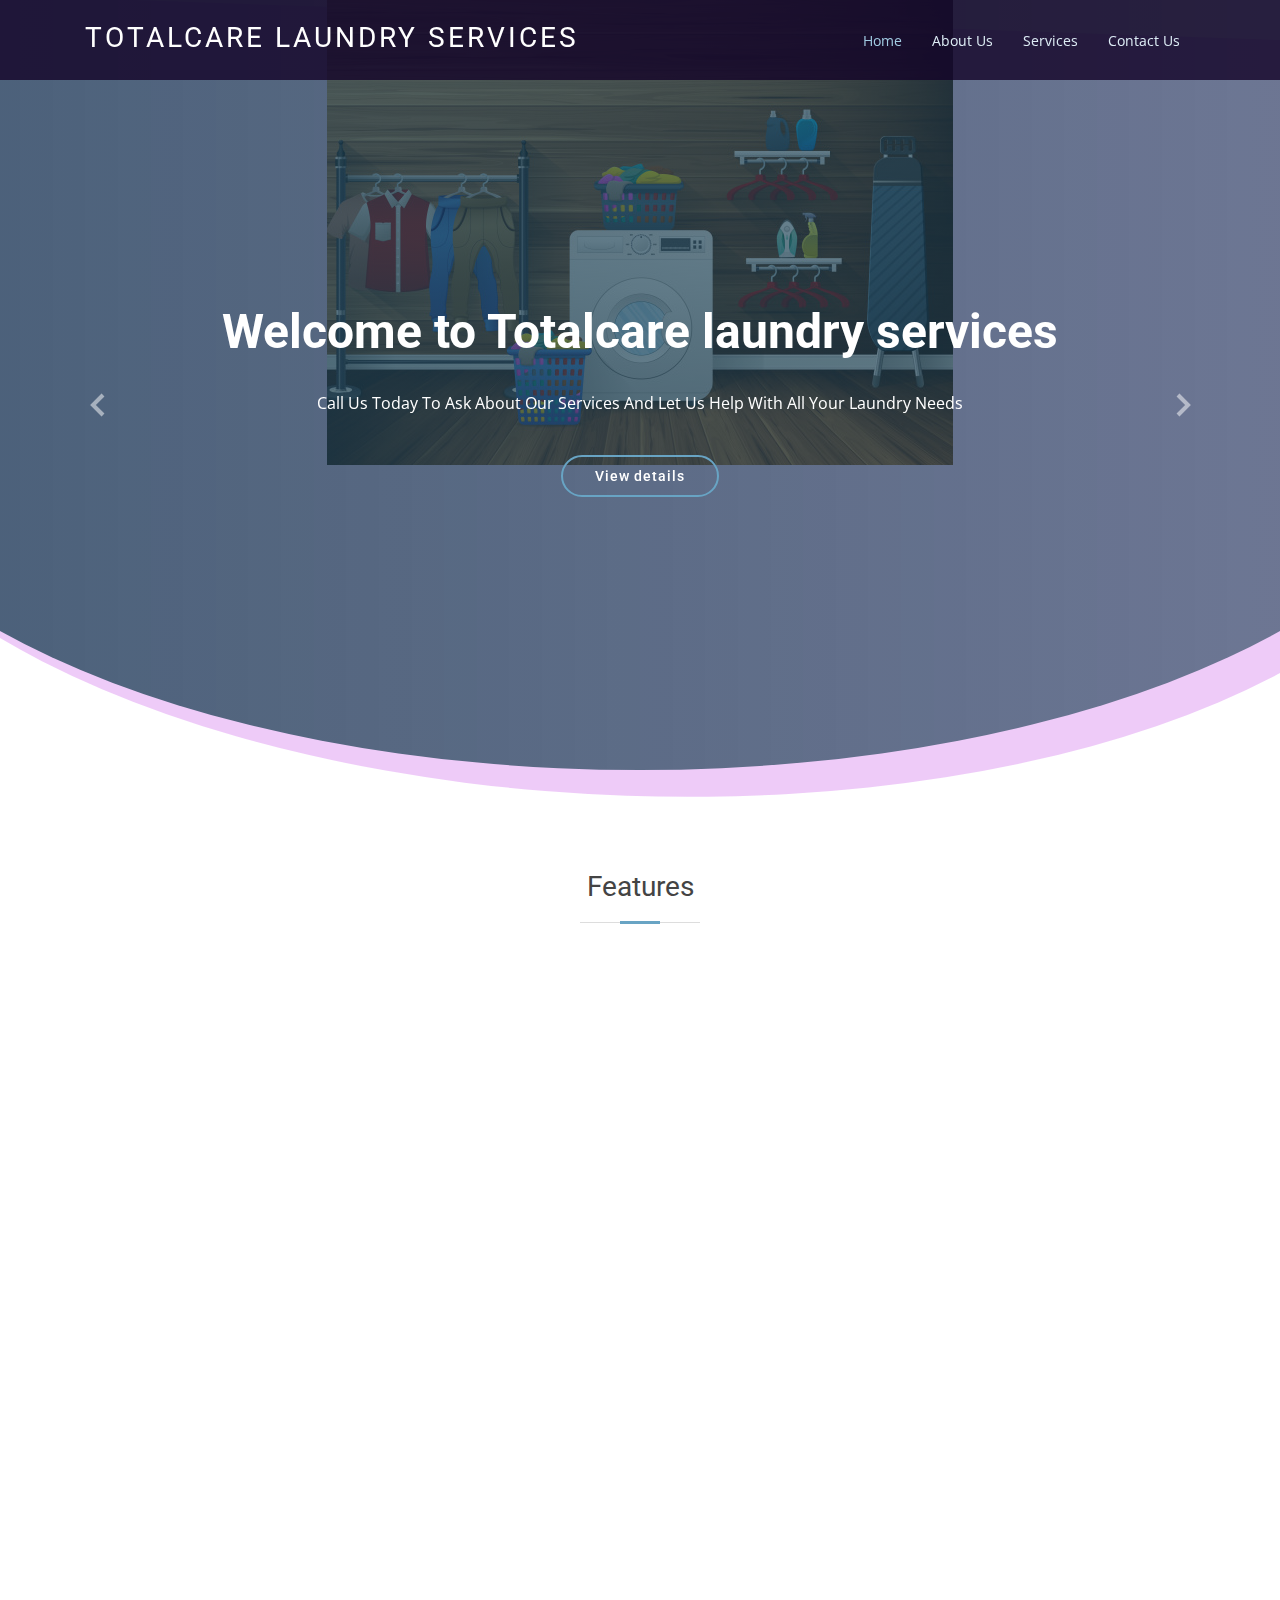
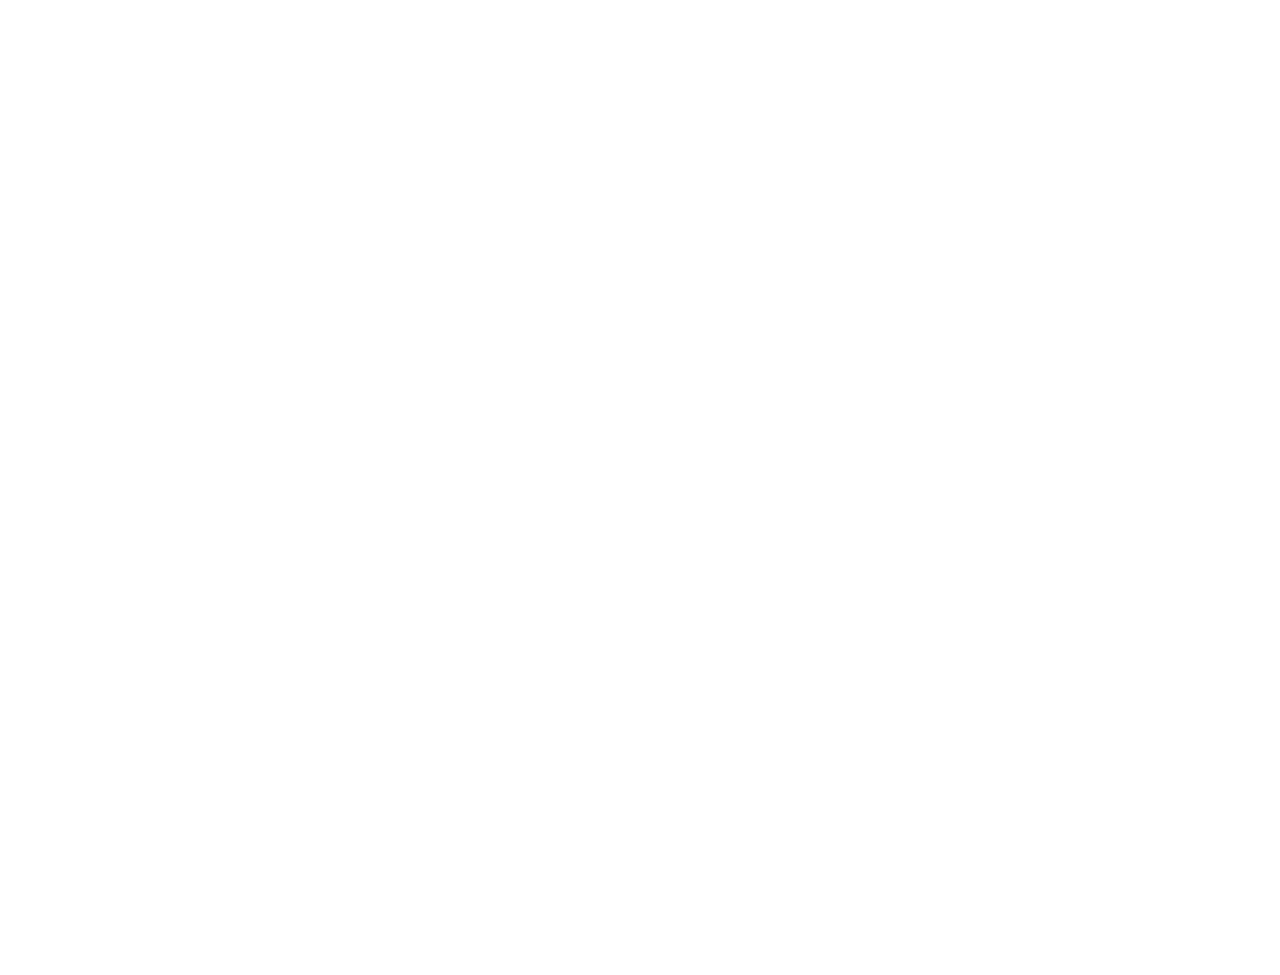
<file: index.html>
<!DOCTYPE html>
<html lang="en">

<head>
  <meta charset="utf-8">
  <meta content="width=device-width, initial-scale=1.0" name="viewport">

  <title>Totalcare laundrys services - Index</title>
  <meta content="" name="descriptison">
  <meta content="" name="keywords">

  <!-- Favicons -->
  <link href="assets/img/DAD.jpg" rel="icon">
  <link href="assets/img/apple-touch-icon.png" rel="apple-touch-icon">

  <!-- Google Fonts -->
  <link href="https://fonts.googleapis.com/css?family=Open+Sans:300,300i,400,400i,600,600i,700,700i|Roboto:300,300i,400,400i,500,500i,700,700i&display=swap" rel="stylesheet">

  <!-- Vendor CSS Files -->
  <link href="assets/vendor/bootstrap/css/bootstrap.min.css" rel="stylesheet">
  <link href="assets/vendor/animate.css/animate.min.css" rel="stylesheet">
  <link href="assets/vendor/icofont/icofont.min.css" rel="stylesheet">
  <link href="assets/vendor/boxicons/css/boxicons.min.css" rel="stylesheet">
  <link href="assets/vendor/venobox/venobox.css" rel="stylesheet">
  <link href="assets/vendor/owl.carousel/assets/owl.carousel.min.css" rel="stylesheet">
  <link href="assets/vendor/aos/aos.css" rel="stylesheet">

  <!-- Template Main CSS File -->
  <link href="assets/css/style.css" rel="stylesheet">

  <!-- =======================================================
  * Template Name: Moderna - v2.0.1
  * Template URL: https://bootstrapmade.com/free-bootstrap-template-corporate-moderna/
  * Author: BootstrapMade.com
  * License: https://bootstrapmade.com/license/
  ======================================================== -->
</head>

<body>

  <!-- ======= Header ======= -->
  <header id="header" class="fixed-top header-dark">
    <div class="container">

      <div class="logo float-left">
        <h1 class="text-light"><a href="index.html"><span>Totalcare Laundry Services</span></a></h1>
        <!-- Uncomment below if you prefer to use an image logo -->
        <!-- <a href="index.html"><img src="assets/img/logo.png" alt="" class="img-fluid"></a>-->
      </div>

      <nav class="nav-menu float-right d-none d-lg-block">
        <ul>
          <li class="active"><a href="index.html">Home</a></li>
          <li><a href="about.html">About Us</a></li>
          <li><a href="services.html">Services</a></li>
          <li><a href="contact.html">Contact Us</a></li>
        </ul>
      </nav><!-- .nav-menu -->

    </div>
  </header><!-- End Header -->

  <!-- ======= Hero Section ======= -->
  <section id="hero" class="d-flex justify-cntent-center align-items-center">
    <div id="heroCarousel" class="container carousel carousel-fade" data-ride="carousel">

      <!-- Slide 1 -->
      <div class="carousel-item active">
        <div class="carousel-container">
          <h2 class="animated fadeInDown">Welcome to <span>Totalcare laundry services</span></h2>
          <p class="animated fadeInUp">Call Us Today To Ask About Our Services And Let Us Help With All Your Laundry Needs</p>
          <a href="" class="btn-get-started animated fadeInUp">View details</a>
        </div>
      </div>

      <!-- Slide 2 -->
      <div class="carousel-item">
        <div class="carousel-container">
          <h2 class="animated fadeInDown">Clean & Reliable</h2>
          <p class="animated fadeInUp">We work with a host of special cleaning solvent for the most....</p>
          <a href="" class="btn-get-started animated fadeInUp">view details</a>
        </div>
      </div>

      <!-- Slide 3 -->
      <div class="carousel-item">
        <div class="carousel-container">
          <h2 class="animated fadeInDown">Children Bundle</h2>
          <p class="animated fadeInUp">Clean up all their dirty stuff at a discount....</p>
          <a href="" class="btn-get-started animated fadeInUp">view details</a>
        </div>
      </div>

      <a class="carousel-control-prev" href="#heroCarousel" role="button" data-slide="prev">
        <span class="carousel-control-prev-icon bx bx-chevron-left" aria-hidden="true"></span>
        <span class="sr-only">Previous</span>
      </a>

      <a class="carousel-control-next" href="#heroCarousel" role="button" data-slide="next">
        <span class="carousel-control-next-icon bx bx-chevron-right" aria-hidden="true"></span>
        <span class="sr-only">Next</span>
      </a>

    </div>
  </section><!-- End Hero -->

    <!-- ======= Features Section ======= -->
    <section class="features">
      <div class="container">

        <div class="section-title">
          <h2>Features</h2>
        </div>

        <div class="row" data-aos="fade-up">
          <div class="col-md-5">
            <img src="assets/img/aa.jpg" class="img-fluid" alt="">
          </div>
          <div class="col-md-7 pt-4">
            <h3>Basic washing and pressing.</h3>
          </div>
        </div>

        <div class="row" data-aos="fade-up">
          <div class="col-md-5 order-1 order-md-2">
            <img src="assets/img/dad.jpg" class="img-fluid" alt="">
          </div>
          <div class="col-md-7 pt-5 order-2 order-md-1">
            <h3>Batch packaging</h3>
          </div>
        </div>

        <div class="row" data-aos="fade-up">
          <div class="col-md-5">
            <img src="assets/img/ph.png" class="img-fluid" alt="">
          </div>
          <div class="col-md-7 pt-5">
            <h3>Booking a pick up is easily;call or email.</h3>
            <p>customer service desk available 8am-6pm Mon-Sat.</p>
          </div>
        </div>

          </div>
        </div>

      </div>
    </section><!-- End Features Section -->

  </main><!-- End #main -->

  <!-- ======= Footer ======= -->
  <footer id="footer" data-aos="fade-up" data-aos-easing="ease-in-out" data-aos-duration="500">

    <div class="footer-newsletter">
      <div class="container">
        <div class="row">
          <div class="col-lg-6">
            <h4>Our Newsletter</h4>
          </div>
          <div class="col-lg-6">
            <form action="" method="post">
              <input type="email" name="email"><input type="submit" value="Subscribe">
            </form>
          </div>
        </div>
      </div>
    </div>

    <div class="footer-top">
      <div class="container">
        <div class="row">

          <div class="col-lg-3 col-md-6 footer-links">
            <h4>Useful Links</h4>
            <ul>
              <li><i class="bx bx-chevron-right"></i> <a href="#">Home</a></li>
              <li><i class="bx bx-chevron-right"></i> <a href="#">About us</a></li>
              <li><i class="bx bx-chevron-right"></i> <a href="#">Services</a></li>
              <li><i class="bx bx-chevron-right"></i> <a href="#">Terms of service</a></li>
              <li><i class="bx bx-chevron-right"></i> <a href="#">Privacy policy</a></li>
            </ul>
          </div>

          <div class="col-lg-3 col-md-6 footer-links">
            <h4>Our Services</h4>
            <ul>
              <li><i class="bx bx-chevron-right"></i> <a href="#">Washing</a></li>
              <li><i class="bx bx-chevron-right"></i> <a href="#">Pressing</a></li>
              <li><i class="bx bx-chevron-right"></i> <a href="#">Starching</a></li>
              <li><i class="bx bx-chevron-right"></i> <a href="#">Home pickup & delivery</a></li>
              <li><i class="bx bx-chevron-right"></i> <a href="#">Office pickup & delivery</a></li>
            </ul>
          </div>

          <div class="col-lg-3 col-md-6 footer-contact">
            <h4>Contact Us</h4>
            <p>
              opposite customs <br>
              quarters,state lowcost road<br>
              jos.Plateau State. <br><br>
              <strong>Phone:</strong> 0906-9689-836<br>
              <strong>Email:</strong>totalcare@gmail.com.<br>
            </p>

          </div>

          <div class="col-lg-3 col-md-6 footer-info">
            <h3>About Totalcare</h3>
            <div class="social-links mt-3">
              <a href="#" class="twitter"><i class="bx bxl-twitter"></i></a>
              <a href="#" class="facebook"><i class="bx bxl-facebook"></i></a>
              <a href="#" class="instagram"><i class="bx bxl-instagram"></i></a>
              <a href="#" class="linkedin"><i class="bx bxl-linkedin"></i></a>
            </div>
          </div>

        </div>
      </div>
    </div>

    <div class="container">
      <div class="copyright">
        &copy; Copyright <strong><span>terna</span></strong>. All Rights Reserved
      </div>
      <div class="credits">
        <!-- All the links in the footer should remain intact. -->
        <!-- You can delete the links only if you purchased the pro version. -->
        <!-- Licensing information: https://bootstrapmade.com/license/ -->
        <!-- Purchase the pro version with working PHP/AJAX contact form: https://bootstrapmade.com/free-bootstrap-template-corporate-moderna/ -->
        Designed by <a href="terfaterna8@gmail.com">Terna</a>
      </div>
    </div>
  </footer><!-- End Footer -->

  <a href="#" class="back-to-top"><i class="icofont-simple-up"></i></a>

  <!-- Vendor JS Files -->
  <script src="assets/vendor/jquery/jquery.min.js"></script>
  <script src="assets/vendor/bootstrap/js/bootstrap.bundle.min.js"></script>
  <script src="assets/vendor/jquery.easing/jquery.easing.min.js"></script>
  <script src="assets/vendor/php-email-form/validate.js"></script>
  <script src="assets/vendor/venobox/venobox.min.js"></script>
  <script src="assets/vendor/waypoints/jquery.waypoints.min.js"></script>
  <script src="assets/vendor/counterup/counterup.min.js"></script>
  <script src="assets/vendor/owl.carousel/owl.carousel.min.js"></script>
  <script src="assets/vendor/isotope-layout/isotope.pkgd.min.js"></script>
  <script src="assets/vendor/aos/aos.js"></script>

  <!-- Template Main JS File -->
  <script src="assets/js/main.js"></script>

</body>

</html>
</file>
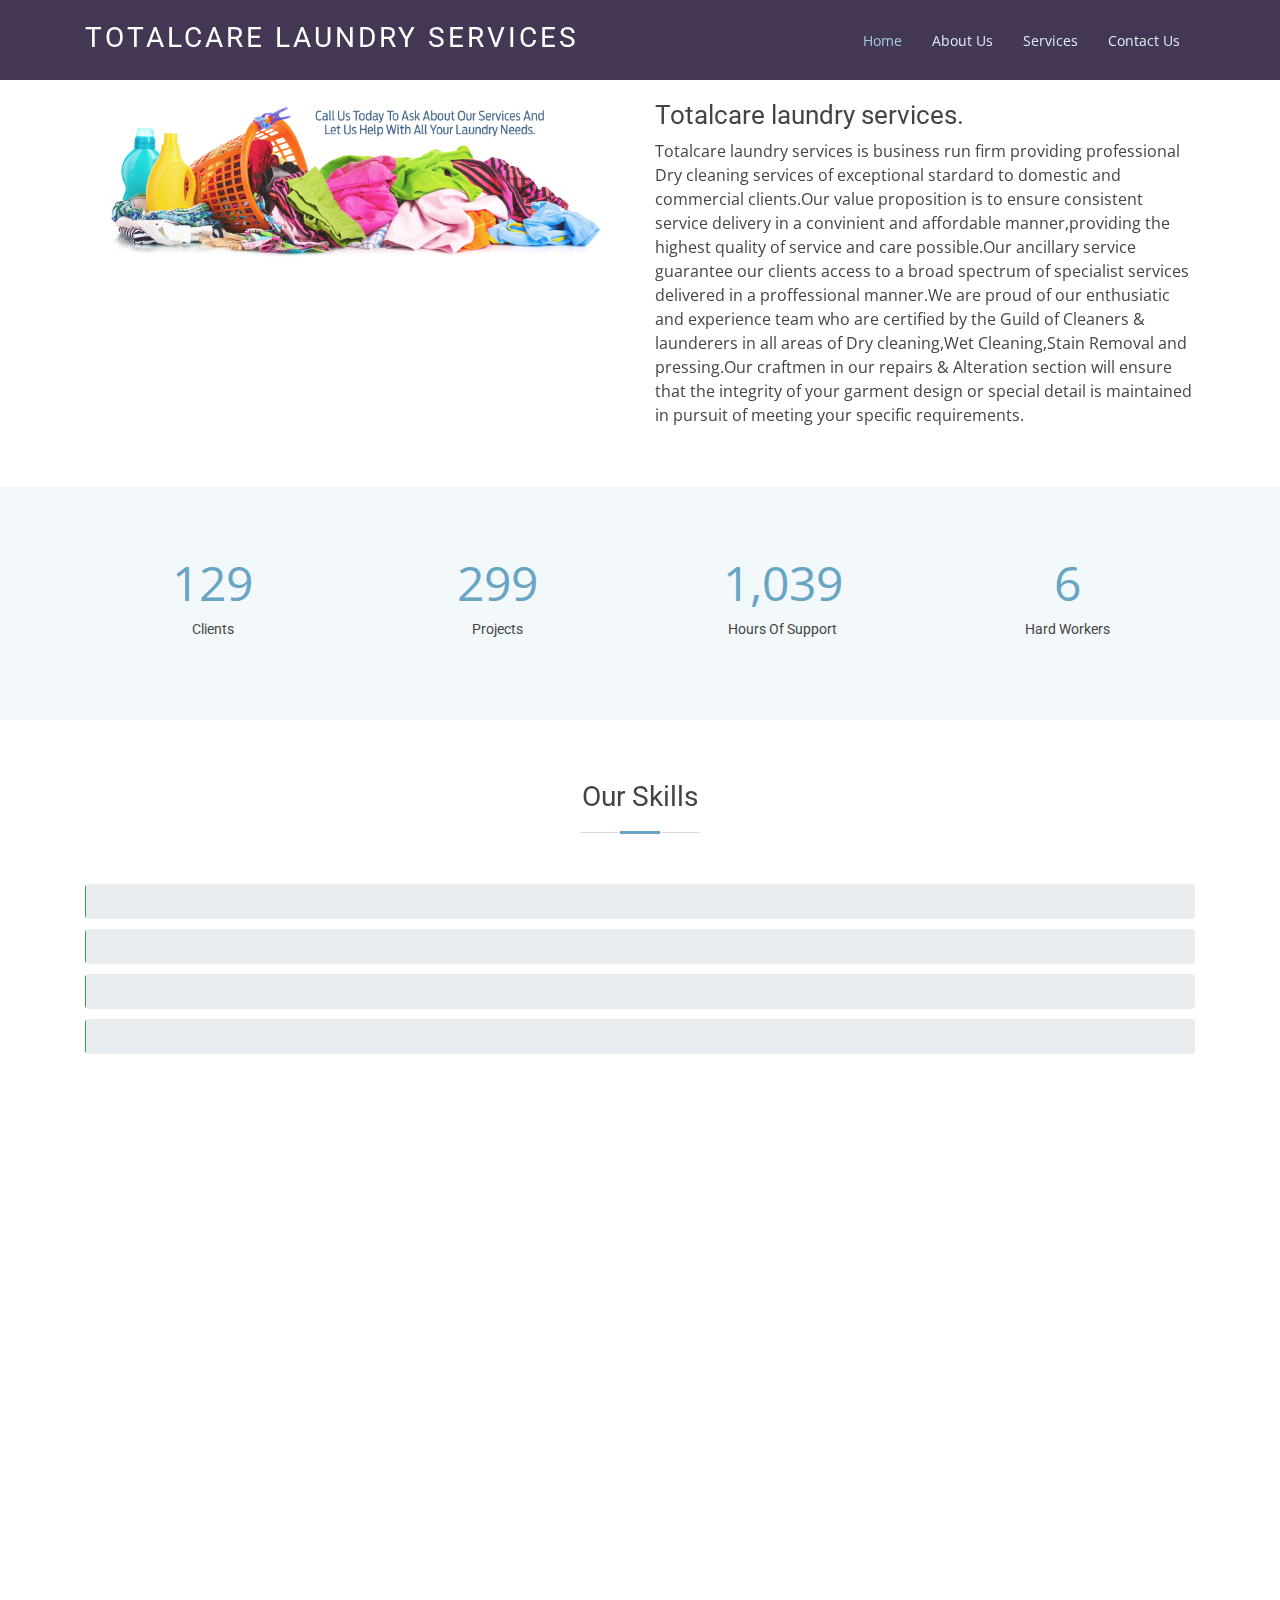
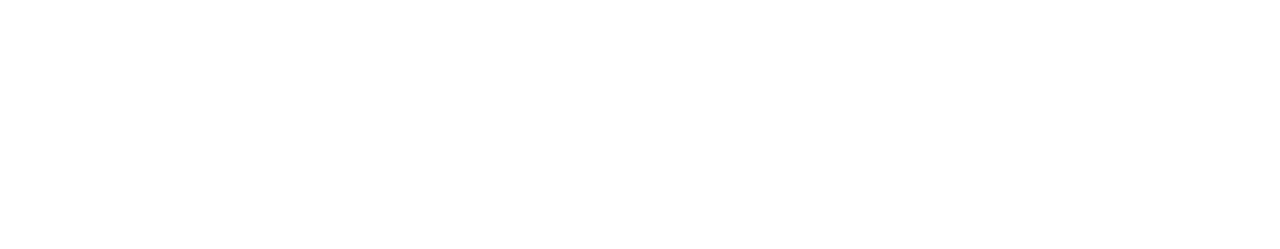
<file: about.html>
<!DOCTYPE html>
<html lang="en">

<head>
  <meta charset="utf-8">
  <meta content="width=device-width, initial-scale=1.0" name="viewport">

  <title>Totalcare laundry services</title>
  <meta content="" name="descriptison">
  <meta content="" name="keywords">

  <!-- Favicons -->
  <link href="assets/img/dad.jpg" rel="icon">
  <link href="assets/img/apple-touch-icon.png" rel="apple-touch-icon">

  <!-- Google Fonts -->
  <link href="https://fonts.googleapis.com/css?family=Open+Sans:300,300i,400,400i,600,600i,700,700i|Roboto:300,300i,400,400i,500,500i,700,700i&display=swap" rel="stylesheet">

  <!-- Vendor CSS Files -->
  <link href="assets/vendor/bootstrap/css/bootstrap.min.css" rel="stylesheet">
  <link href="assets/vendor/animate.css/animate.min.css" rel="stylesheet">
  <link href="assets/vendor/icofont/icofont.min.css" rel="stylesheet">
  <link href="assets/vendor/boxicons/css/boxicons.min.css" rel="stylesheet">
  <link href="assets/vendor/venobox/venobox.css" rel="stylesheet">
  <link href="assets/vendor/owl.carousel/assets/owl.carousel.min.css" rel="stylesheet">
  <link href="assets/vendor/aos/aos.css" rel="stylesheet">

  <!-- Template Main CSS File -->
  <link href="assets/css/style.css" rel="stylesheet">

  <!-- =======================================================
  * Template Name: Moderna - v2.0.1
  * Template URL: https://bootstrapmade.com/free-bootstrap-template-corporate-moderna/
  * Author: BootstrapMade.com
  * License: https://bootstrapmade.com/license/
  ======================================================== -->
</head>

<body>

  <!-- ======= Header ======= --><header id="header" class="fixed-top header-dark">
    <div class="container">

      <div class="logo float-left">
        <h1 class="text-light"><a href="index.html"><span>Totalcare laundry services</span></a></h1>
        <!-- Uncomment below if you prefer to use an image logo -->
        <!-- <a href="index.html"><img src="assets/img/logo.png" alt="" class="img-fluid"></a>-->
      </div>

      <nav class="nav-menu float-right d-none d-lg-block">
        <ul>
          <li class="active"><a href="index.html">Home</a></li>
          <li><a href="about.html">About Us</a></li>
          <li><a href="services.html">Services</a></li>
          <li><a href="contact.html">Contact Us</a></li>
        </ul>
      </nav><!-- .nav-menu -->

    </div>
  </header><!-- End Header --
  <main id="main">

    <!-- ======= About Us Section ======= -->
    <section class="breadcrumbs">
      <div class="container">

        <div class="d-flex justify-content-between align-items-center">
         
        </div>

      </div>
    </section><!-- End About Us Section -->

    <!-- ======= About Section ======= -->
    <section class="about" data-aos="fade-up">
      <div class="container">

        <div class="row">
          <div class="col-lg-6">
            <img src="assets/img/lb.jpg" class="img-fluid" alt="">
          </div>
          <div class="col-lg-6 pt-4 pt-lg-0">
            <h3>Totalcare laundry services.</h3>
            <p>
              Totalcare laundry services is business run firm providing professional Dry cleaning services of exceptional stardard to domestic and commercial clients.Our value proposition is to ensure consistent service delivery in a convinient and affordable manner,providing the highest quality of service and care possible.Our ancillary service guarantee our clients access to a broad spectrum of specialist services delivered in a proffessional manner.We are proud of our enthusiatic and experience team who are certified by the Guild of Cleaners & launderers in all areas of Dry cleaning,Wet Cleaning,Stain Removal and pressing.Our craftmen in our repairs & Alteration section will ensure that the integrity of your garment design or special detail is maintained in pursuit of meeting your specific requirements.
            </p>
          </div>
        </div>

      </div>
    </section><!-- End About Section -->

    <!-- ======= Facts Section ======= -->
    <section class="facts section-bg" data-aos="fade-up">
      <div class="container">

        <div class="row counters">

          <div class="col-lg-3 col-6 text-center">
            <span data-toggle="counter-up">182</span>
            <p>Clients</p>
          </div>

          <div class="col-lg-3 col-6 text-center">
            <span data-toggle="counter-up">421</span>
            <p>Projects</p>
          </div>

          <div class="col-lg-3 col-6 text-center">
            <span data-toggle="counter-up">1,463</span>
            <p>Hours Of Support</p>
          </div>

          <div class="col-lg-3 col-6 text-center">
            <span data-toggle="counter-up">8</span>
            <p>Hard Workers</p>
          </div>

        </div>

      </div>
    </section><!-- End Facts Section -->

    <!-- ======= Our Skills Section ======= -->
    <section class="skills" data-aos="fade-up">
      <div class="container">

        <div class="section-title">
          <h2>Our Skills</h2>
        </div>

        <div class="skills-content">

          <div class="progress">
            <div class="progress-bar bg-success" role="progressbar" aria-valuenow="100" aria-valuemin="0" aria-valuemax="100">
              <span class="skill">washing <i class="val">100%</i></span>
            </div>
          </div>
          
          <div class="progress">
            <div class="progress-bar bg-success" role="progressbar" aria-valuenow="100" aria-valuemin="0" aria-valuemax="100">
              <span class="skill">pressing <i class="val">100%</i></span>
            </div>
            </div>

            
          <div class="progress">
            <div class="progress-bar bg-success" role="progressbar" aria-valuenow="100" aria-valuemin="0" aria-valuemax="100">
              <span class="skill">stain removing <i class="val">100%</i></span>
            </div>
          </div>
            


            <div class="progress">
              <div class="progress-bar bg-success" role="progressbar" aria-valuenow="100" aria-valuemin="0" aria-valuemax="100">
                <span class="skill">batch packaging <i class="val">100%</i></span>
              </div>
             </div>

      </div>
    </section><!-- End Our Skills Section -->

    <!-- ======= Tetstimonials Section ======= -->


          </div>

        </div>

      </div>
    </section><!-- End Ttstimonials Section -->

  </main><!-- End #main -->

  <!-- ======= Footer ======= -->
  <footer id="footer" data-aos="fade-up" data-aos-easing="ease-in-out" data-aos-duration="500">

    <div class="footer-newsletter">
      <div class="container">
        <div class="row">
          <div class="col-lg-6">
            <h4>Our Newsletter</h4>
          </div>
          <div class="col-lg-6">
            <form action="" method="post">
              <input type="email" name="email"><input type="submit" value="Subscribe">
            </form>
          </div>
        </div>
      </div>
    </div>

    <div class="footer-top">
      <div class="container">
        <div class="row">

          <div class="col-lg-3 col-md-6 footer-links">
            <h4>Useful Links</h4>
            <ul>
              <li><i class="bx bx-chevron-right"></i> <a href="#">Home</a></li>
              <li><i class="bx bx-chevron-right"></i> <a href="#">About us</a></li>
              <li><i class="bx bx-chevron-right"></i> <a href="#">Services</a></li>
              <li><i class="bx bx-chevron-right"></i> <a href="#">Terms of service</a></li>
              <li><i class="bx bx-chevron-right"></i> <a href="#">Privacy policy</a></li>
            </ul>
          </div>

          <div class="col-lg-3 col-md-6 footer-links">
            <h4>Our Services</h4>
            <ul>
              <li><i class="bx bx-chevron-right"></i> <a href="#">Washing</a></li>
              <li><i class="bx bx-chevron-right"></i> <a href="#">Ironing</a></li>
              <li><i class="bx bx-chevron-right"></i> <a href="#">Pressing</a></li>
              <li><i class="bx bx-chevron-right"></i> <a href="#">Home pick up and delivery</a></li>
              <li><i class="bx bx-chevron-right"></i> <a href="#">Office pick up and delivery</a></li>
            </ul>
          </div>

          <div class="col-lg-3 col-md-6 footer-contact">
            <h4>Contact Us</h4>
            <p>
              opposite customs  <br>
              Quarters state lowcost road<br>
              Jos Plateau State. <br><br>
              <strong>Phone:</strong> +0906-9689-836<br>
              <strong>Email:</strong> totalcare@gmail.com.<br>
            </p>

          </div>

          <div class="col-lg-3 col-md-6 footer-info">
            <h3>About Totalcare laundry services</h3>
            <div class="social-links mt-3">
              <a href="#" class="twitter"><i class="bx bxl-twitter"></i></a>
              <a href="#" class="facebook"><i class="bx bxl-facebook"></i></a>
              <a href="#" class="instagram"><i class="bx bxl-instagram"></i></a>
              <a href="#" class="linkedin"><i class="bx bxl-linkedin"></i></a>
            </div>
          </div>

        </div>
      </div>
    </div>

    <div class="container">
      <div class="copyright">
        &copy; Copyright <strong><span>Totalcare laundry services </span></strong>. All Rights Reserved
      </div>
      <div class="credits">
        <!-- All the links in the footer should remain intact. -->
        <!-- You can delete the links only if you purchased the pro version. -->
        <!-- Licensing information: https://bootstrapmade.com/license/ -->
        <!-- Purchase the pro version with working PHP/AJAX contact form: https://bootstrapmade.com/free-bootstrap-template-corporate-moderna/ -->
        Designed by <a href="https://bootstrapmade.com/">Terna</a>
      </div>
    </div>
  </footer><!-- End Footer -->

  <a href="#" class="back-to-top"><i class="icofont-simple-up"></i></a>

  <!-- Vendor JS Files -->
  <script src="assets/vendor/jquery/jquery.min.js"></script>
  <script src="assets/vendor/bootstrap/js/bootstrap.bundle.min.js"></script>
  <script src="assets/vendor/jquery.easing/jquery.easing.min.js"></script>
  <script src="assets/vendor/php-email-form/validate.js"></script>
  <script src="assets/vendor/venobox/venobox.min.js"></script>
  <script src="assets/vendor/waypoints/jquery.waypoints.min.js"></script>
  <script src="assets/vendor/counterup/counterup.min.js"></script>
  <script src="assets/vendor/owl.carousel/owl.carousel.min.js"></script>
  <script src="assets/vendor/isotope-layout/isotope.pkgd.min.js"></script>
  <script src="assets/vendor/aos/aos.js"></script>

  <!-- Template Main JS File -->
  <script src="assets/js/main.js"></script>

</body>

</html>
</file>
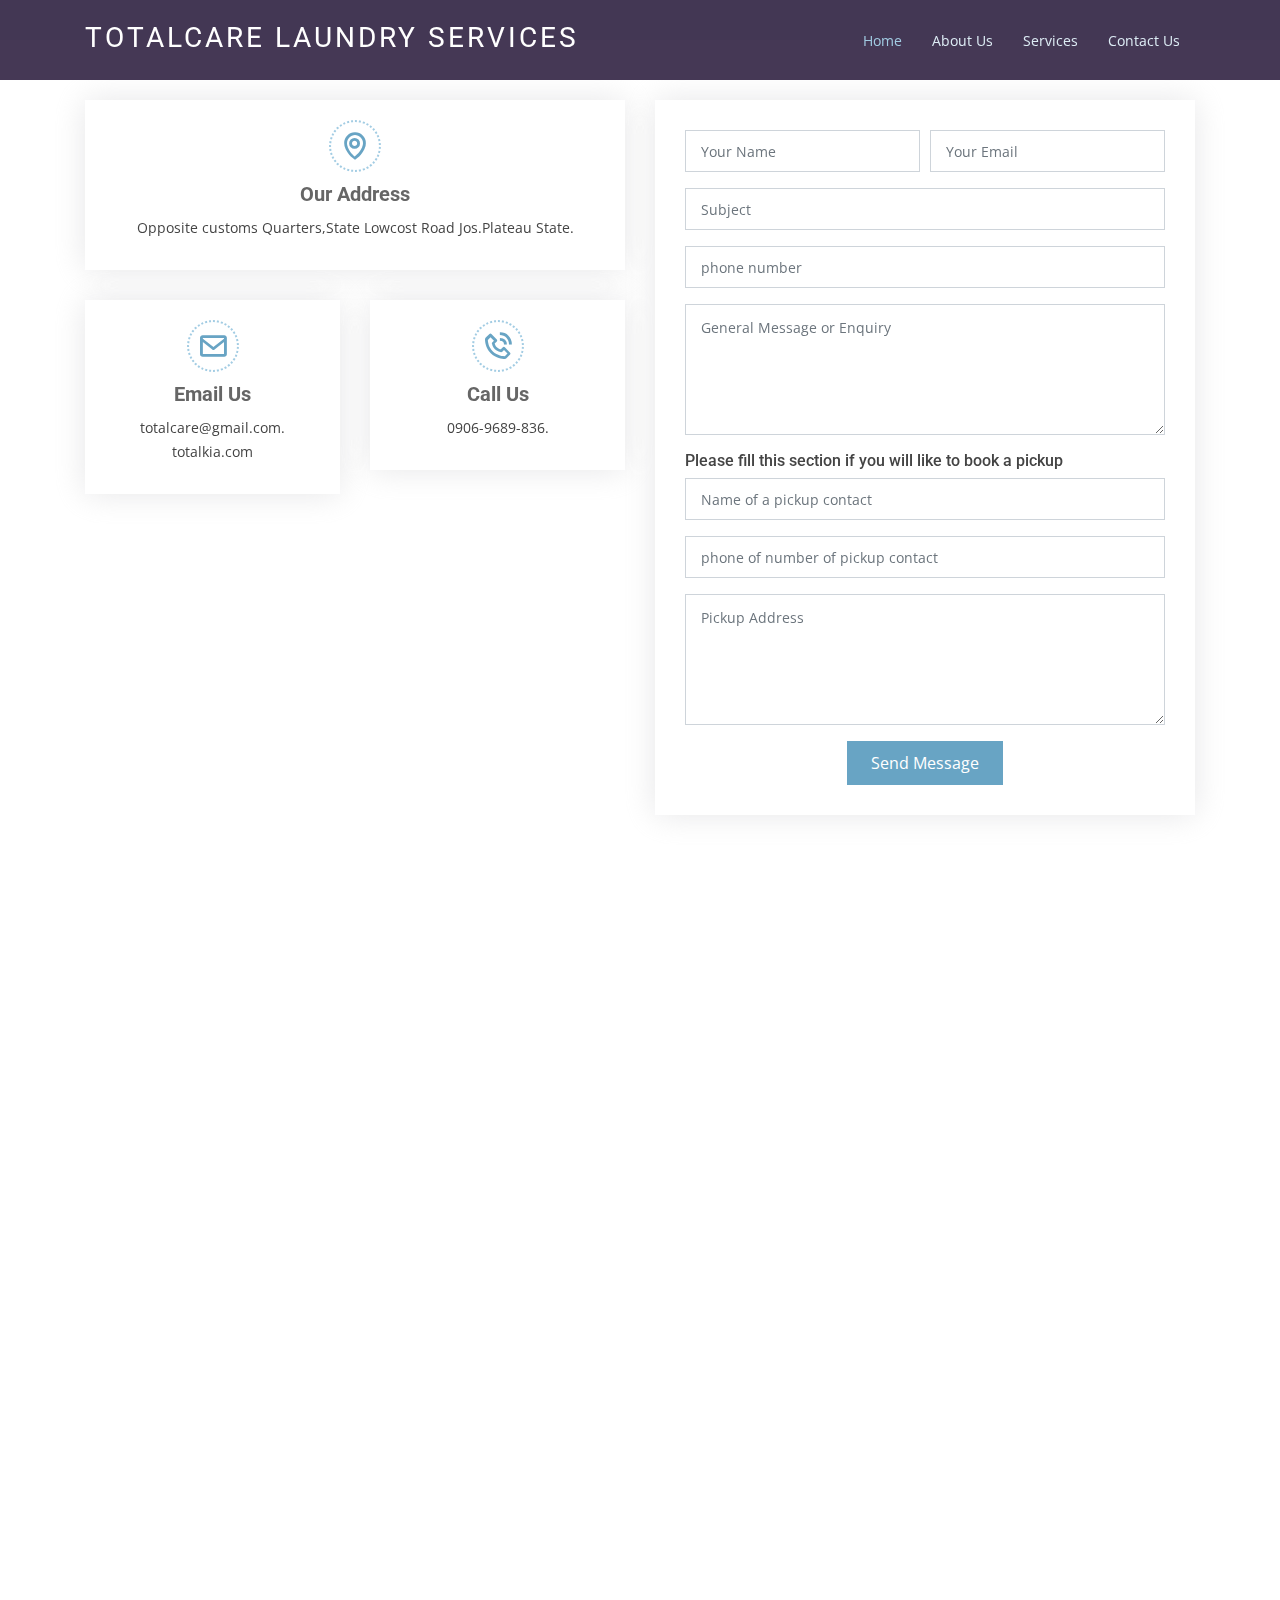
<file: contact.html>
<!DOCTYPE html>
<html lang="en">

<head>
  <meta charset="utf-8">
  <meta content="width=device-width, initial-scale=1.0" name="viewport">

  <title>Totalcare laundry services</title>
  <meta content="" name="descriptison">
  <meta content="" name="keywords">

  <!-- Favicons -->
  <link href="assets/img/dad.jpg" rel="icon">
  <link href="assets/img/apple-touch-icon.png" rel="apple-touch-icon">

  <!-- Google Fonts -->
  <link href="https://fonts.googleapis.com/css?family=Open+Sans:300,300i,400,400i,600,600i,700,700i|Roboto:300,300i,400,400i,500,500i,700,700i&display=swap" rel="stylesheet">

  <!-- Vendor CSS Files -->
  <link href="assets/vendor/bootstrap/css/bootstrap.min.css" rel="stylesheet">
  <link href="assets/vendor/animate.css/animate.min.css" rel="stylesheet">
  <link href="assets/vendor/icofont/icofont.min.css" rel="stylesheet">
  <link href="assets/vendor/boxicons/css/boxicons.min.css" rel="stylesheet">
  <link href="assets/vendor/venobox/venobox.css" rel="stylesheet">
  <link href="assets/vendor/owl.carousel/assets/owl.carousel.min.css" rel="stylesheet">
  <link href="assets/vendor/aos/aos.css" rel="stylesheet">

  <!-- Template Main CSS File -->
  <link href="assets/css/style.css" rel="stylesheet">

  <!-- =======================================================
  * Template Name: Moderna - v2.0.1
  * Template URL: https://bootstrapmade.com/free-bootstrap-template-corporate-moderna/
  * Author: BootstrapMade.com
  * License: https://bootstrapmade.com/license/
  ======================================================== -->
</head>

<body>

  <!-- ======= Header ======= -->
  <header id="header" class="fixed-top header-dark">
    <div class="container">

      <div class="logo float-left">
        <h1 class="text-light"><a href="index.html"><span>Totalcare laundry services</span></a></h1>
        <!-- Uncomment below if you prefer to use an image logo -->
        <!-- <a href="index.html"><img src="assets/img/logo.png" alt="" class="img-fluid"></a>-->
      </div>

      <nav class="nav-menu float-right d-none d-lg-block">
        <ul>
          <li class="active"><a href="index.html">Home</a></li>
          <li><a href="about.html">About Us</a></li>
          <li><a href="services.html">Services</a></li>
          <li><a href="contact.html">Contact Us</a></li>
        </ul>
      </nav><!-- .nav-menu -->

    </div>
  </header><!-- End Header --

  <main id="main">

    <!-- ======= Contact Section ======= -->
    <section class="breadcrumbs">
      <div class="container">

        <div class="d-flex justify-content-between align-items-center">
         
        </div>

      </div>
    </section><!-- End Contact Section -->

    <!-- ======= Contact Section ======= -->
    <section class="contact" data-aos="fade-up" data-aos-easing="ease-in-out" data-aos-duration="500">
      <div class="container">

        <div class="row">

          <div class="col-lg-6">

            <div class="row">
              <div class="col-md-12">
                <div class="info-box">
                  <i class="bx bx-map"></i>
                  <h3>Our Address</h3>
                  <p>Opposite customs Quarters,State Lowcost Road Jos.Plateau State.</p>
                </div>
              </div>
              <div class="col-md-6">
                <div class="info-box">
                  <i class="bx bx-envelope"></i>
                  <h3>Email Us</h3>
                  <p>totalcare@gmail.com.<br>totalkia.com</p>
                </div>
              </div>
              <div class="col-md-6">
                <div class="info-box">
                  <i class="bx bx-phone-call"></i>
                  <h3>Call Us</h3>
                  <p>0906-9689-836.</p>
                </div>
              </div>
            </div>

          </div>

          <div class="col-lg-6">
            <form action="forms/contact.php" method="post" role="form" class="php-email-form">
              <div class="form-row">
                <div class="col-md-6 form-group">
                  <input type="text" name="name" class="form-control" id="name" placeholder="Your Name" data-rule="minlen:4" data-msg="Please enter at least 4 chars" />
                  <div class="validate"></div>
                </div>
                <div class="col-md-6 form-group">
                  <input type="email" class="form-control" name="email" id="email" placeholder="Your Email" data-rule="email" data-msg="Please enter a valid email" />
                  <div class="validate"></div>
                </div>
              </div>
              <div class="form-group">
                <input type="text" class="form-control" name="subject" id="subject" placeholder="Subject" data-rule="minlen:4" data-msg="Please enter at least 8 chars of subject" />
                <div class="validate"></div>
              </div>
              <div class="form-group">
                <input type="text" class="form-control" name="phone number" id="phone number" placeholder="phone number" data-rule="minlen:4" data-msg="Please enter at least 11 chars of subject" />
                <div class="validate"></div>
              </div>
              <div class="form-group">
                <textarea class="form-control" name="message" rows="5" data-rule="required" data-msg="Please write something for us" placeholder="General Message or Enquiry"></textarea>
                <div class="validate"></div>
              </div>
              <h6>Please fill this section if you will like to book a pickup</h6>
              <div class="form-group">
                <input type="text" class="form-control" name="Name of pickup contact" id="subject" placeholder="Name of a pickup contact" data-rule="minlen:4" data-msg="Please enter at least 8 chars of subject" />
                <div class="validate"></div>
              </div>
              <div class="form-group">
                <input type="text" class="form-control" name="phone of number of pickup contact" id="phone of number of pickup contact" placeholder="phone of number of pickup contact" data-rule="minlen:4" data-msg="Please enter at least 11 chars of subject" />
                <div class="validate"></div>
              </div>
              
              <div class="form-group">
                <textarea class="form-control" name="Pickup Address" rows="5" data-rule="required" data-msg="Please write something for us" placeholder="Pickup Address"></textarea>
                <div class="validate"></div>
              </div>
              <div class="mb-3">
                <div class="loading">Loading</div>
                <div class="error-message"></div>
                <div class="sent-message">Your message has been sent. Thank you!</div>
              </div>
              <div class="text-center"><button type="submit">Send Message</button></div>
            </form>
          </div>

        </div>

      </div>
    </section><!-- End Contact Section -->

   
  </main><!-- End #main -->

  <!-- ======= Footer ======= -->
  <footer id="footer" data-aos="fade-up" data-aos-easing="ease-in-out" data-aos-duration="500">

    <div class="footer-newsletter">
      <div class="container">
        <div class="row">
          <div class="col-lg-6">
            <h4>Our Newsletter</h4>
          </div>
          <div class="col-lg-6">
            <form action="" method="post">
              <input type="email" name="email"><input type="submit" value="Subscribe">
            </form>
          </div>
        </div>
      </div>
    </div>

    <div class="footer-top">
      <div class="container">
        <div class="row">

          <div class="col-lg-3 col-md-6 footer-links">
            <h4>Useful Links</h4>
            <ul>
              <li><i class="bx bx-chevron-right"></i> <a href="#">Home</a></li>
              <li><i class="bx bx-chevron-right"></i> <a href="#">About us</a></li>
              <li><i class="bx bx-chevron-right"></i> <a href="#">Services</a></li>
              <li><i class="bx bx-chevron-right"></i> <a href="#">Terms of service</a></li>
              <li><i class="bx bx-chevron-right"></i> <a href="#">Privacy policy</a></li>
            </ul>
          </div>

          <div class="col-lg-3 col-md-6 footer-links">
            <h4>Our Services</h4>
            <ul>
              <li><i class="bx bx-chevron-right"></i> <a href="#">washing</a></li>
              <li><i class="bx bx-chevron-right"></i> <a href="#">ironing</a></li>
              <li><i class="bx bx-chevron-right"></i> <a href="#">starching</a></li>
              <li><i class="bx bx-chevron-right"></i> <a href="#">home pick up and delivery</a></li>
              <li><i class="bx bx-chevron-right"></i> <a href="#">Office pickup and delivery</a></li>
            </ul>
          </div>

          <div class="col-lg-3 col-md-6 footer-contact">
            <h4>Contact Us</h4>
            <p>
              opposite customs <br>
              Quarters,state lowcost road<br>
              jos Plateau state. <br><br>
              <strong>Phone:</strong> +0906-9689-836<br>
              <strong>Email:</strong> totalcare@gmail.com<br>
            </p>

          </div>

          <div class="col-lg-3 col-md-6 footer-info">
            <h3>About totalcare laundry services</h3>
            <div class="social-links mt-3">
              <a href="#" class="twitter"><i class="bx bxl-twitter"></i></a>
              <a href="#" class="facebook"><i class="bx bxl-facebook"></i></a>
              <a href="#" class="instagram"><i class="bx bxl-instagram"></i></a>
              <a href="#" class="linkedin"><i class="bx bxl-linkedin"></i></a>
            </div>
          </div>

        </div>
      </div>
    </div>

    <div class="container">
      <div class="copyright">
        &copy; Copyright <strong><span>totalcare laundry services</span></strong>. All Rights Reserved
      </div>
      <div class="credits">
        <!-- All the links in the footer should remain intact. -->
        <!-- You can delete the links only if you purchased the pro version. -->
        <!-- Licensing information: https://bootstrapmade.com/license/ -->
        <!-- Purchase the pro version with working PHP/AJAX contact form: https://bootstrapmade.com/free-bootstrap-template-corporate-moderna/ -->
        Designed by <a href="https://bootstrapmade.com/">Terna</a>
      </div>
    </div>
  </footer><!-- End Footer -->

  <a href="#" class="back-to-top"><i class="icofont-simple-up"></i></a>

  <!-- Vendor JS Files -->
  <script src="assets/vendor/jquery/jquery.min.js"></script>
  <script src="assets/vendor/bootstrap/js/bootstrap.bundle.min.js"></script>
  <script src="assets/vendor/jquery.easing/jquery.easing.min.js"></script>
  <script src="assets/vendor/php-email-form/validate.js"></script>
  <script src="assets/vendor/venobox/venobox.min.js"></script>
  <script src="assets/vendor/waypoints/jquery.waypoints.min.js"></script>
  <script src="assets/vendor/counterup/counterup.min.js"></script>
  <script src="assets/vendor/owl.carousel/owl.carousel.min.js"></script>
  <script src="assets/vendor/isotope-layout/isotope.pkgd.min.js"></script>
  <script src="assets/vendor/aos/aos.js"></script>

  <!-- Template Main JS File -->
  <script src="assets/js/main.js"></script>

</body>

</html>
</file>
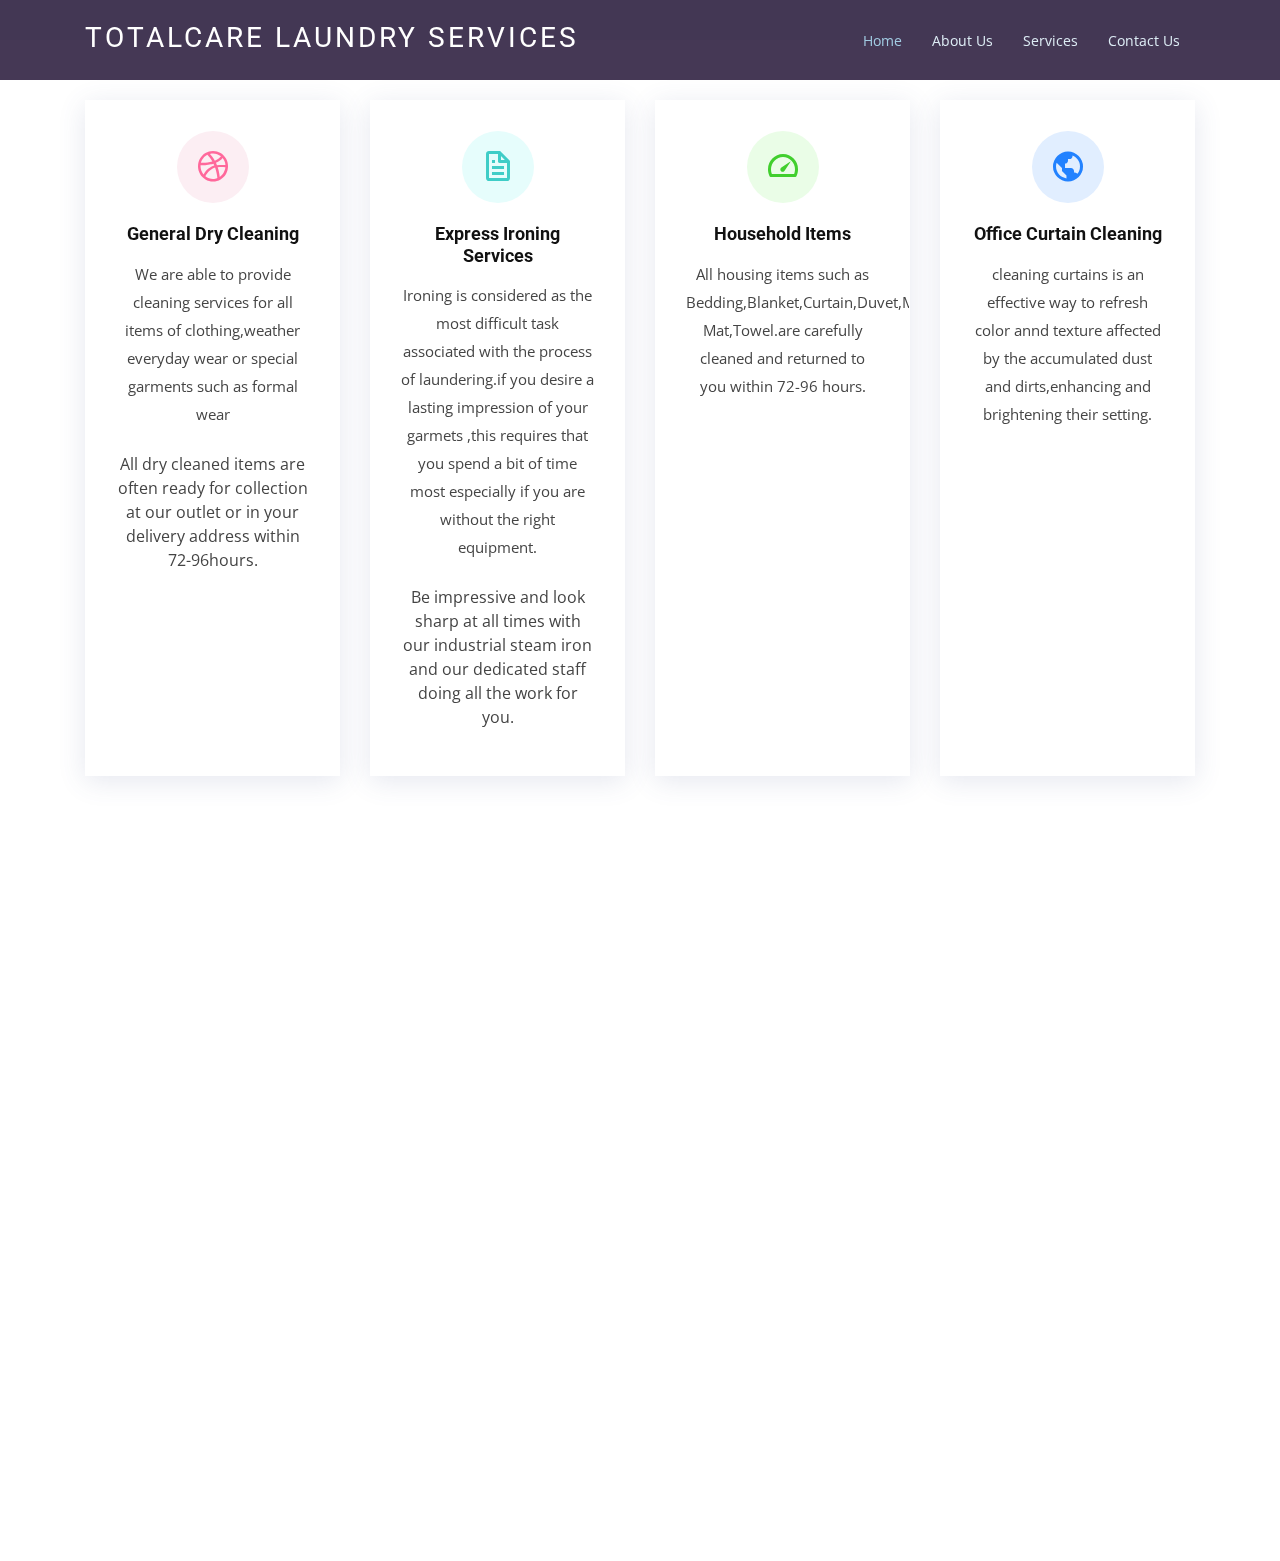
<file: services.html>
<!DOCTYPE html>
<html lang="en">

<head>
  <meta charset="utf-8">
  <meta content="width=device-width, initial-scale=1.0" name="viewport">

  <title>Totalcare laundry Services</title>
  <meta content="" name="descriptison">
  <meta content="" name="keywords">

  <!-- Favicons -->
  <link href="assets/img/dad.jpg" rel="icon">
  <link href="assets/img/apple-touch-icon.png" rel="apple-touch-icon">

  <!-- Google Fonts -->
  <link href="https://fonts.googleapis.com/css?family=Open+Sans:300,300i,400,400i,600,600i,700,700i|Roboto:300,300i,400,400i,500,500i,700,700i&display=swap" rel="stylesheet">

  <!-- Vendor CSS Files -->
  <link href="assets/vendor/bootstrap/css/bootstrap.min.css" rel="stylesheet">
  <link href="assets/vendor/animate.css/animate.min.css" rel="stylesheet">
  <link href="assets/vendor/icofont/icofont.min.css" rel="stylesheet">
  <link href="assets/vendor/boxicons/css/boxicons.min.css" rel="stylesheet">
  <link href="assets/vendor/venobox/venobox.css" rel="stylesheet">
  <link href="assets/vendor/owl.carousel/assets/owl.carousel.min.css" rel="stylesheet">
  <link href="assets/vendor/aos/aos.css" rel="stylesheet">

  <!-- Template Main CSS File -->
  <link href="assets/css/style.css" rel="stylesheet">

  <!-- =======================================================
  * Template Name: Moderna - v2.0.1
  * Template URL: https://bootstrapmade.com/free-bootstrap-template-corporate-moderna/
  * Author: BootstrapMade.com
  * License: https://bootstrapmade.com/license/
  ======================================================== -->
</head>

<body>

  <!-- ======= Header ======= -->
  <header id="header" class="fixed-top header-dark">
    <div class="container">

      <div class="logo float-left">
        <h1 class="text-light"><a href="index.html"><span>Totalcare laundry services</span></a></h1>
        <!-- Uncomment below if you prefer to use an image logo -->
        <!-- <a href="index.html"><img src="assets/img/logo.png" alt="" class="img-fluid"></a>-->
      </div>

      <nav class="nav-menu float-right d-none d-lg-block">
        <ul>
          <li class="active"><a href="index.html">Home</a></li>
          <li><a href="about.html">About Us</a></li>
          <li><a href="services.html">Services</a></li>
          <li><a href="contact.html">Contact Us</a></li>
        </ul>
      </nav><!-- .nav-menu -->

    </div>
  </header><!-- End Header --

  <main id="main">

    <!-- ======= Our Services Section ======= -->
    <section class="breadcrumbs">
      <div class="container">
        <div class="d-flex justify-content-between align-items-center">
          
        </div>

      </div>
    </section><!-- End Our Services Section -->

    <!-- ======= Services Section ======= -->
    <section class="services">
      <div class="container">

        <div class="row">
          <div class="col-md-6 col-lg-3 d-flex align-items-stretch" data-aos="fade-up">
            <div class="icon-box icon-box-pink">
              <div class="icon"><i class="bx bxl-dribbble"></i></div>
              <h4 class="title"><a href="">General Dry Cleaning</a></h4>
              <p class="description">We are able to provide cleaning services for all items of clothing,weather everyday wear or special garments such as formal wear</p><br>


              <p>All dry cleaned items are often ready for collection at our outlet or in your delivery address within 72-96hours.</p>
            </div>
          </div>

          <div class="col-md-6 col-lg-3 d-flex align-items-stretch" data-aos="fade-up" data-aos-delay="100">
            <div class="icon-box icon-box-cyan">
              <div class="icon"><i class="bx bx-file"></i></div>
              <h4 class="title"><a href="">Express Ironing Services</a></h4>
              <p class="description">Ironing is considered as the most difficult task associated with the process of laundering.if you desire a lasting impression of your garmets ,this requires that you spend a bit of time most especially if you are without the right equipment.</p><br>



              <p>Be impressive and look sharp at all times with our industrial steam iron and our dedicated staff doing all the work for you.</p>
            </div>
          </div>

          <div class="col-md-6 col-lg-3 d-flex align-items-stretch" data-aos="fade-up" data-aos-delay="200">
            <div class="icon-box icon-box-green">
              <div class="icon"><i class="bx bx-tachometer"></i></div>
              <h4 class="title"><a href="">Household Items</a></h4>
              <p class="description">All housing items such as Bedding,Blanket,Curtain,Duvet,Mattress,Table Mat,Towel.are carefully cleaned and returned to you within 72-96 hours.</p>
            </div>
          </div>

          <div class="col-md-6 col-lg-3 d-flex align-items-stretch" data-aos="fade-up" data-aos-delay="200">
            <div class="icon-box icon-box-blue">
              <div class="icon"><i class="bx bx-world"></i></div>
              <h4 class="title"><a href="">Office Curtain Cleaning</a></h4>
              <p class="description">cleaning curtains is an effective way to refresh color annd texture affected by the accumulated dust and dirts,enhancing and brightening their setting.</p>
            </div>
          </div>

        </div>

      </div>
    </section><!-- End Pricing Section -->

  </main><!-- End #main -->

  <!-- ======= Footer ======= -->
  <footer id="footer" data-aos="fade-up" data-aos-easing="ease-in-out" data-aos-duration="500">

    <div class="footer-newsletter">
      <div class="container">
        <div class="row">
          <div class="col-lg-6">
            <h4>Our Newsletter</h4>
          </div>
          <div class="col-lg-6">
            <form action="" method="post">
              <input type="email" name="email"><input type="submit" value="Subscribe">
            </form>
          </div>
        </div>
      </div>
    </div>

    <div class="footer-top">
      <div class="container">
        <div class="row">

          <div class="col-lg-3 col-md-6 footer-links">
            <h4>Useful Links</h4>
            <ul>
              <li><i class="bx bx-chevron-right"></i> <a href="#">Home</a></li>
              <li><i class="bx bx-chevron-right"></i> <a href="#">About us</a></li>
              <li><i class="bx bx-chevron-right"></i> <a href="#">Services</a></li>
              <li><i class="bx bx-chevron-right"></i> <a href="#">Terms of service</a></li>
              <li><i class="bx bx-chevron-right"></i> <a href="#">Privacy policy</a></li>
            </ul>
          </div>


          <div class="col-lg-3 col-md-6 footer-contact">
            <h4>Contact Us</h4>
            <p>
              opposiste customs <br>
              quarters state lowcost road <br>
              jos Plateau state <br><br>
              <strong>Phone:</strong>0906-9689-836<br>
              <strong>Email:</strong>totalcare@gmail.com<br>
            </p>

          </div>

          <div class="col-lg-3 col-md-6 footer-info">
            <h3>About totalcare laundry services</h3>
            <div class="social-links mt-3">
              <a href="#" class="twitter"><i class="bx bxl-twitter"></i></a>
              <a href="#" class="facebook"><i class="bx bxl-facebook"></i></a>
              <a href="#" class="instagram"><i class="bx bxl-instagram"></i></a>
              <a href="#" class="linkedin"><i class="bx bxl-linkedin"></i></a>
            </div>
          </div>

        </div>
      </div>
    </div>

    <div class="container">
      <div class="copyright">
        &copy; Copyright <strong><span>totalcare laundry services</span></strong>. All Rights Reserved
      </div>
      <div class="credits">
        <!-- All the links in the footer should remain intact. -->
        <!-- You can delete the links only if you purchased the pro version. -->
        <!-- Licensing information: https://bootstrapmade.com/license/ -->
        <!-- Purchase the pro version with working PHP/AJAX contact form: https://bootstrapmade.com/free-bootstrap-template-corporate-moderna/ -->
        Designed by <a href="https://bootstrapmade.com/">Terna</a>
      </div>
    </div>
  </footer><!-- End Footer -->

  <a href="#" class="back-to-top"><i class="icofont-simple-up"></i></a>

  <!-- Vendor JS Files -->
  <script src="assets/vendor/jquery/jquery.min.js"></script>
  <script src="assets/vendor/bootstrap/js/bootstrap.bundle.min.js"></script>
  <script src="assets/vendor/jquery.easing/jquery.easing.min.js"></script>
  <script src="assets/vendor/php-email-form/validate.js"></script>
  <script src="assets/vendor/venobox/venobox.min.js"></script>
  <script src="assets/vendor/waypoints/jquery.waypoints.min.js"></script>
  <script src="assets/vendor/counterup/counterup.min.js"></script>
  <script src="assets/vendor/owl.carousel/owl.carousel.min.js"></script>
  <script src="assets/vendor/isotope-layout/isotope.pkgd.min.js"></script>
  <script src="assets/vendor/aos/aos.js"></script>

  <!-- Template Main JS File -->
  <script src="assets/js/main.js"></script>

</body>

</html>
</file>
<file: assets/vendor/venobox/venobox.css>
/* ------ venobox.css --------*/
.vbox-overlay *, .vbox-overlay *:before, .vbox-overlay *:after{
    -webkit-backface-visibility: hidden;
    -webkit-box-sizing:border-box;
    -moz-box-sizing:border-box;
    box-sizing:border-box;
}
.vbox-overlay * { 
    -webkit-backface-visibility: visible;
    backface-visibility: visible;
}
.vbox-overlay{
    display: -webkit-flex;
    display: flex;
    -webkit-flex-direction: column;
    flex-direction: column;
    -webkit-justify-content: center;
    justify-content: center;
    -webkit-align-items: center;
    align-items: center;
    position: fixed;
    left: 0;
    top: 0;
    bottom: 0;
    right: 0;
    z-index: 1040;
    -webkit-transform:translateZ(1000px);
    transform: translateZ(1000px);
    transform-style: preserve-3d;
}

/* ----- navigation ----- */
.vbox-title{
    width: 100%;
    height: 40px;
    float: left;
    text-align: center;
    line-height: 28px;
    font-size: 12px;
    padding: 6px 40px;
    overflow: hidden;
    position: fixed;
    display: none;
    left: 0;
    z-index: 1050;
}
.vbox-close{
    cursor: pointer;
    position: fixed;
    top: -1px;
    right: 0;
    width: 50px;
    height: 40px;
    padding: 6px;
    display: block;
    background-position:10px center;
    overflow: hidden;
    font-size: 24px;
    line-height: 1;
    text-align: center;
    z-index: 1050;
}
.vbox-num{
    cursor: pointer;
    position: fixed;
    left: 0;
    height: 40px;
    display: block;
    overflow: hidden;
    line-height: 28px;
    font-size: 12px;
    padding: 6px 10px;
    display: none;
    z-index: 1050;
}
/* ----- navigation ARROWS ----- */
.vbox-next, .vbox-prev{
    position: fixed;
    top: 50%;
    margin-top: -15px;
    overflow: hidden;
    cursor: pointer;
    display: block;
    width: 45px;
    height: 45px;
    z-index: 1050;
}
.vbox-next span, .vbox-prev span{
    position: relative;
    width: 20px;
    height: 20px;
    border: 2px solid transparent;
    border-top-color: #B6B6B6;
    border-right-color: #B6B6B6;
    text-indent: -100px;
    position: absolute;
    top: 8px;
    display: block;
}
.vbox-prev{
    left: 15px;
}
.vbox-next{
    right: 15px;
}
.vbox-prev span{
    left: 10px;
    -ms-transform: rotate(-135deg);
    -webkit-transform: rotate(-135deg);
    transform: rotate(-135deg);
}
.vbox-next span{
    -ms-transform: rotate(45deg);
    -webkit-transform: rotate(45deg);
    transform: rotate(45deg);
    right: 10px;
}
/* ------- inline window ------ */
.vbox-inline{
    width: 420px;
    height: 315px;
    height: 70vh;
    padding: 10px;
    background: #fff;
    margin: 0 auto;
    overflow: auto;
    text-align: left;
}
/* ------- Video & iFrames window ------ */
.venoframe{
    max-width: 100%;
    width: 100%;
    border: none;
    width: 100%;
    height: 260px;
    height: 70vh;
}
.venoframe.vbvid{
    height: 260px;
}
@media (min-width: 768px) {
    .venoframe, .vbox-inline{
        width: 90%;
        height: 360px;
        height: 70vh;
    }
    .venoframe.vbvid{
        width: 640px;
        height: 360px;
    }
}
@media (min-width: 992px) {
    .venoframe, .vbox-inline{
        max-width: 1200px;
        width: 80%;
        height: 540px;
        height: 70vh;
    }
    .venoframe.vbvid{
        width: 960px;
        height: 540px;
    }
}
/* 
Please do NOT edit this part! 
or at least read this note: http://i.imgur.com/7C0ws9e.gif
*/
.vbox-open{
    overflow: hidden;
}
.vbox-container{
    position: absolute;
    left: 0;
    right: 0;
    top: 0;
    bottom: 0;
    overflow-x: hidden;
    overflow-y: scroll;
    overflow-scrolling: touch;
    -webkit-overflow-scrolling: touch;
    z-index: 20;
    max-height: 100%;

}

.vbox-content{
    text-align: center;
    float: left;
    width: 100%;
    position: relative;
    overflow: hidden;
    padding: 20px 10px;
}
.vbox-container img{
    max-width: 100%;
    height: auto;
}
.vbox-figlio{
    box-shadow: 0 0 12px rgba(0,0,0,0.19), 0 6px 6px rgba(0,0,0,0.23);
    max-width: 100%;
    text-align: initial;
}
img.vbox-figlio{
    -webkit-user-select: none;
-khtml-user-select: none;
-moz-user-select: none;
-o-user-select: none;
user-select: none;
}
.vbox-content.swipe-left{
    margin-left: -200px !important;
}
.vbox-content.swipe-right{
    margin-left: 200px !important;
}
.vbox-animated{
    webkit-transition: margin 300ms ease-out;
    transition: margin 300ms ease-out;
}

/* ---------- preloader ----------
 * SPINKIT 
 * http://tobiasahlin.com/spinkit/
-------------------------------- */
.sk-double-bounce,.sk-rotating-plane{width:40px;height:40px;margin:40px auto}.sk-rotating-plane{background-color:#333;-webkit-animation:sk-rotatePlane 1.2s infinite ease-in-out;animation:sk-rotatePlane 1.2s infinite ease-in-out}@-webkit-keyframes sk-rotatePlane{0%{-webkit-transform:perspective(120px) rotateX(0) rotateY(0);transform:perspective(120px) rotateX(0) rotateY(0)}50%{-webkit-transform:perspective(120px) rotateX(-180.1deg) rotateY(0);transform:perspective(120px) rotateX(-180.1deg) rotateY(0)}100%{-webkit-transform:perspective(120px) rotateX(-180deg) rotateY(-179.9deg);transform:perspective(120px) rotateX(-180deg) rotateY(-179.9deg)}}@keyframes sk-rotatePlane{0%{-webkit-transform:perspective(120px) rotateX(0) rotateY(0);transform:perspective(120px) rotateX(0) rotateY(0)}50%{-webkit-transform:perspective(120px) rotateX(-180.1deg) rotateY(0);transform:perspective(120px) rotateX(-180.1deg) rotateY(0)}100%{-webkit-transform:perspective(120px) rotateX(-180deg) rotateY(-179.9deg);transform:perspective(120px) rotateX(-180deg) rotateY(-179.9deg)}}.sk-double-bounce{position:relative}.sk-double-bounce .sk-child{width:100%;height:100%;border-radius:50%;background-color:#333;opacity:.6;position:absolute;top:0;left:0;-webkit-animation:sk-doubleBounce 2s infinite ease-in-out;animation:sk-doubleBounce 2s infinite ease-in-out}.sk-chasing-dots .sk-child,.sk-spinner-pulse,.sk-three-bounce .sk-child{background-color:#333;border-radius:100%}.sk-double-bounce .sk-double-bounce2{-webkit-animation-delay:-1s;animation-delay:-1s}@-webkit-keyframes sk-doubleBounce{0%,100%{-webkit-transform:scale(0);transform:scale(0)}50%{-webkit-transform:scale(1);transform:scale(1)}}@keyframes sk-doubleBounce{0%,100%{-webkit-transform:scale(0);transform:scale(0)}50%{-webkit-transform:scale(1);transform:scale(1)}}.sk-wave{margin:40px auto;width:50px;height:40px;text-align:center;font-size:10px}.sk-wave .sk-rect{background-color:#333;height:100%;width:6px;display:inline-block;-webkit-animation:sk-waveStretchDelay 1.2s infinite ease-in-out;animation:sk-waveStretchDelay 1.2s infinite ease-in-out}.sk-wave .sk-rect1{-webkit-animation-delay:-1.2s;animation-delay:-1.2s}.sk-wave .sk-rect2{-webkit-animation-delay:-1.1s;animation-delay:-1.1s}.sk-wave .sk-rect3{-webkit-animation-delay:-1s;animation-delay:-1s}.sk-wave .sk-rect4{-webkit-animation-delay:-.9s;animation-delay:-.9s}.sk-wave .sk-rect5{-webkit-animation-delay:-.8s;animation-delay:-.8s}@-webkit-keyframes sk-waveStretchDelay{0%,100%,40%{-webkit-transform:scaleY(.4);transform:scaleY(.4)}20%{-webkit-transform:scaleY(1);transform:scaleY(1)}}@keyframes sk-waveStretchDelay{0%,100%,40%{-webkit-transform:scaleY(.4);transform:scaleY(.4)}20%{-webkit-transform:scaleY(1);transform:scaleY(1)}}.sk-wandering-cubes{margin:40px auto;width:40px;height:40px;position:relative}.sk-wandering-cubes .sk-cube{background-color:#333;width:10px;height:10px;position:absolute;top:0;left:0;-webkit-animation:sk-wanderingCube 1.8s ease-in-out -1.8s infinite both;animation:sk-wanderingCube 1.8s ease-in-out -1.8s infinite both}.sk-chasing-dots,.sk-spinner-pulse{width:40px;height:40px;margin:40px auto}.sk-wandering-cubes .sk-cube2{-webkit-animation-delay:-.9s;animation-delay:-.9s}@-webkit-keyframes sk-wanderingCube{0%{-webkit-transform:rotate(0);transform:rotate(0)}25%{-webkit-transform:translateX(30px) rotate(-90deg) scale(.5);transform:translateX(30px) rotate(-90deg) scale(.5)}50%{-webkit-transform:translateX(30px) translateY(30px) rotate(-179deg);transform:translateX(30px) translateY(30px) rotate(-179deg)}50.1%{-webkit-transform:translateX(30px) translateY(30px) rotate(-180deg);transform:translateX(30px) translateY(30px) rotate(-180deg)}75%{-webkit-transform:translateX(0) translateY(30px) rotate(-270deg) scale(.5);transform:translateX(0) translateY(30px) rotate(-270deg) scale(.5)}100%{-webkit-transform:rotate(-360deg);transform:rotate(-360deg)}}@keyframes sk-wanderingCube{0%{-webkit-transform:rotate(0);transform:rotate(0)}25%{-webkit-transform:translateX(30px) rotate(-90deg) scale(.5);transform:translateX(30px) rotate(-90deg) scale(.5)}50%{-webkit-transform:translateX(30px) translateY(30px) rotate(-179deg);transform:translateX(30px) translateY(30px) rotate(-179deg)}50.1%{-webkit-transform:translateX(30px) translateY(30px) rotate(-180deg);transform:translateX(30px) translateY(30px) rotate(-180deg)}75%{-webkit-transform:translateX(0) translateY(30px) rotate(-270deg) scale(.5);transform:translateX(0) translateY(30px) rotate(-270deg) scale(.5)}100%{-webkit-transform:rotate(-360deg);transform:rotate(-360deg)}}.sk-spinner-pulse{-webkit-animation:sk-pulseScaleOut 1s infinite ease-in-out;animation:sk-pulseScaleOut 1s infinite ease-in-out}@-webkit-keyframes sk-pulseScaleOut{0%{-webkit-transform:scale(0);transform:scale(0)}100%{-webkit-transform:scale(1);transform:scale(1);opacity:0}}@keyframes sk-pulseScaleOut{0%{-webkit-transform:scale(0);transform:scale(0)}100%{-webkit-transform:scale(1);transform:scale(1);opacity:0}}.sk-chasing-dots{position:relative;text-align:center;-webkit-animation:sk-chasingDotsRotate 2s infinite linear;animation:sk-chasingDotsRotate 2s infinite linear}.sk-chasing-dots .sk-child{width:60%;height:60%;display:inline-block;position:absolute;top:0;-webkit-animation:sk-chasingDotsBounce 2s infinite ease-in-out;animation:sk-chasingDotsBounce 2s infinite ease-in-out}.sk-chasing-dots .sk-dot2{top:auto;bottom:0;-webkit-animation-delay:-1s;animation-delay:-1s}@-webkit-keyframes sk-chasingDotsRotate{100%{-webkit-transform:rotate(360deg);transform:rotate(360deg)}}@keyframes sk-chasingDotsRotate{100%{-webkit-transform:rotate(360deg);transform:rotate(360deg)}}@-webkit-keyframes sk-chasingDotsBounce{0%,100%{-webkit-transform:scale(0);transform:scale(0)}50%{-webkit-transform:scale(1);transform:scale(1)}}@keyframes sk-chasingDotsBounce{0%,100%{-webkit-transform:scale(0);transform:scale(0)}50%{-webkit-transform:scale(1);transform:scale(1)}}.sk-three-bounce{margin:40px auto;width:80px;text-align:center}.sk-three-bounce .sk-child{width:20px;height:20px;display:inline-block;-webkit-animation:sk-three-bounce 1.4s ease-in-out 0s infinite both;animation:sk-three-bounce 1.4s ease-in-out 0s infinite both}.sk-circle .sk-child:before,.sk-fading-circle .sk-circle:before{display:block;border-radius:100%;content:'';background-color:#333}.sk-three-bounce .sk-bounce1{-webkit-animation-delay:-.32s;animation-delay:-.32s}.sk-three-bounce .sk-bounce2{-webkit-animation-delay:-.16s;animation-delay:-.16s}@-webkit-keyframes sk-three-bounce{0%,100%,80%{-webkit-transform:scale(0);transform:scale(0)}40%{-webkit-transform:scale(1);transform:scale(1)}}@keyframes sk-three-bounce{0%,100%,80%{-webkit-transform:scale(0);transform:scale(0)}40%{-webkit-transform:scale(1);transform:scale(1)}}.sk-circle{margin:40px auto;width:40px;height:40px;position:relative}.sk-circle .sk-child{width:100%;height:100%;position:absolute;left:0;top:0}.sk-circle .sk-child:before{margin:0 auto;width:15%;height:15%;-webkit-animation:sk-circleBounceDelay 1.2s infinite ease-in-out both;animation:sk-circleBounceDelay 1.2s infinite ease-in-out both}.sk-circle .sk-circle2{-webkit-transform:rotate(30deg);-ms-transform:rotate(30deg);transform:rotate(30deg)}.sk-circle .sk-circle3{-webkit-transform:rotate(60deg);-ms-transform:rotate(60deg);transform:rotate(60deg)}.sk-circle .sk-circle4{-webkit-transform:rotate(90deg);-ms-transform:rotate(90deg);transform:rotate(90deg)}.sk-circle .sk-circle5{-webkit-transform:rotate(120deg);-ms-transform:rotate(120deg);transform:rotate(120deg)}.sk-circle .sk-circle6{-webkit-transform:rotate(150deg);-ms-transform:rotate(150deg);transform:rotate(150deg)}.sk-circle .sk-circle7{-webkit-transform:rotate(180deg);-ms-transform:rotate(180deg);transform:rotate(180deg)}.sk-circle .sk-circle8{-webkit-transform:rotate(210deg);-ms-transform:rotate(210deg);transform:rotate(210deg)}.sk-circle .sk-circle9{-webkit-transform:rotate(240deg);-ms-transform:rotate(240deg);transform:rotate(240deg)}.sk-circle .sk-circle10{-webkit-transform:rotate(270deg);-ms-transform:rotate(270deg);transform:rotate(270deg)}.sk-circle .sk-circle11{-webkit-transform:rotate(300deg);-ms-transform:rotate(300deg);transform:rotate(300deg)}.sk-circle .sk-circle12{-webkit-transform:rotate(330deg);-ms-transform:rotate(330deg);transform:rotate(330deg)}.sk-circle .sk-circle2:before{-webkit-animation-delay:-1.1s;animation-delay:-1.1s}.sk-circle .sk-circle3:before{-webkit-animation-delay:-1s;animation-delay:-1s}.sk-circle .sk-circle4:before{-webkit-animation-delay:-.9s;animation-delay:-.9s}.sk-circle .sk-circle5:before{-webkit-animation-delay:-.8s;animation-delay:-.8s}.sk-circle .sk-circle6:before{-webkit-animation-delay:-.7s;animation-delay:-.7s}.sk-circle .sk-circle7:before{-webkit-animation-delay:-.6s;animation-delay:-.6s}.sk-circle .sk-circle8:before{-webkit-animation-delay:-.5s;animation-delay:-.5s}.sk-circle .sk-circle9:before{-webkit-animation-delay:-.4s;animation-delay:-.4s}.sk-circle .sk-circle10:before{-webkit-animation-delay:-.3s;animation-delay:-.3s}.sk-circle .sk-circle11:before{-webkit-animation-delay:-.2s;animation-delay:-.2s}.sk-circle .sk-circle12:before{-webkit-animation-delay:-.1s;animation-delay:-.1s}@-webkit-keyframes sk-circleBounceDelay{0%,100%,80%{-webkit-transform:scale(0);transform:scale(0)}40%{-webkit-transform:scale(1);transform:scale(1)}}@keyframes sk-circleBounceDelay{0%,100%,80%{-webkit-transform:scale(0);transform:scale(0)}40%{-webkit-transform:scale(1);transform:scale(1)}}.sk-cube-grid{width:40px;height:40px;margin:40px auto}.sk-cube-grid .sk-cube{width:33.33%;height:33.33%;background-color:#333;float:left;-webkit-animation:sk-cubeGridScaleDelay 1.3s infinite ease-in-out;animation:sk-cubeGridScaleDelay 1.3s infinite ease-in-out}.sk-cube-grid .sk-cube1{-webkit-animation-delay:.2s;animation-delay:.2s}.sk-cube-grid .sk-cube2{-webkit-animation-delay:.3s;animation-delay:.3s}.sk-cube-grid .sk-cube3{-webkit-animation-delay:.4s;animation-delay:.4s}.sk-cube-grid .sk-cube4{-webkit-animation-delay:.1s;animation-delay:.1s}.sk-cube-grid .sk-cube5{-webkit-animation-delay:.2s;animation-delay:.2s}.sk-cube-grid .sk-cube6{-webkit-animation-delay:.3s;animation-delay:.3s}.sk-cube-grid .sk-cube7{-webkit-animation-delay:0ms;animation-delay:0ms}.sk-cube-grid .sk-cube8{-webkit-animation-delay:.1s;animation-delay:.1s}.sk-cube-grid .sk-cube9{-webkit-animation-delay:.2s;animation-delay:.2s}@-webkit-keyframes sk-cubeGridScaleDelay{0%,100%,70%{-webkit-transform:scale3D(1,1,1);transform:scale3D(1,1,1)}35%{-webkit-transform:scale3D(0,0,1);transform:scale3D(0,0,1)}}@keyframes sk-cubeGridScaleDelay{0%,100%,70%{-webkit-transform:scale3D(1,1,1);transform:scale3D(1,1,1)}35%{-webkit-transform:scale3D(0,0,1);transform:scale3D(0,0,1)}}.sk-fading-circle{margin:40px auto;width:40px;height:40px;position:relative}.sk-fading-circle .sk-circle{width:100%;height:100%;position:absolute;left:0;top:0}.sk-fading-circle .sk-circle:before{margin:0 auto;width:15%;height:15%;-webkit-animation:sk-circleFadeDelay 1.2s infinite ease-in-out both;animation:sk-circleFadeDelay 1.2s infinite ease-in-out both}.sk-fading-circle .sk-circle2{-webkit-transform:rotate(30deg);-ms-transform:rotate(30deg);transform:rotate(30deg)}.sk-fading-circle .sk-circle3{-webkit-transform:rotate(60deg);-ms-transform:rotate(60deg);transform:rotate(60deg)}.sk-fading-circle .sk-circle4{-webkit-transform:rotate(90deg);-ms-transform:rotate(90deg);transform:rotate(90deg)}.sk-fading-circle .sk-circle5{-webkit-transform:rotate(120deg);-ms-transform:rotate(120deg);transform:rotate(120deg)}.sk-fading-circle .sk-circle6{-webkit-transform:rotate(150deg);-ms-transform:rotate(150deg);transform:rotate(150deg)}.sk-fading-circle .sk-circle7{-webkit-transform:rotate(180deg);-ms-transform:rotate(180deg);transform:rotate(180deg)}.sk-fading-circle .sk-circle8{-webkit-transform:rotate(210deg);-ms-transform:rotate(210deg);transform:rotate(210deg)}.sk-fading-circle .sk-circle9{-webkit-transform:rotate(240deg);-ms-transform:rotate(240deg);transform:rotate(240deg)}.sk-fading-circle .sk-circle10{-webkit-transform:rotate(270deg);-ms-transform:rotate(270deg);transform:rotate(270deg)}.sk-fading-circle .sk-circle11{-webkit-transform:rotate(300deg);-ms-transform:rotate(300deg);transform:rotate(300deg)}.sk-fading-circle .sk-circle12{-webkit-transform:rotate(330deg);-ms-transform:rotate(330deg);transform:rotate(330deg)}.sk-fading-circle .sk-circle2:before{-webkit-animation-delay:-1.1s;animation-delay:-1.1s}.sk-fading-circle .sk-circle3:before{-webkit-animation-delay:-1s;animation-delay:-1s}.sk-fading-circle .sk-circle4:before{-webkit-animation-delay:-.9s;animation-delay:-.9s}.sk-fading-circle .sk-circle5:before{-webkit-animation-delay:-.8s;animation-delay:-.8s}.sk-fading-circle .sk-circle6:before{-webkit-animation-delay:-.7s;animation-delay:-.7s}.sk-fading-circle .sk-circle7:before{-webkit-animation-delay:-.6s;animation-delay:-.6s}.sk-fading-circle .sk-circle8:before{-webkit-animation-delay:-.5s;animation-delay:-.5s}.sk-fading-circle .sk-circle9:before{-webkit-animation-delay:-.4s;animation-delay:-.4s}.sk-fading-circle .sk-circle10:before{-webkit-animation-delay:-.3s;animation-delay:-.3s}.sk-fading-circle .sk-circle11:before{-webkit-animation-delay:-.2s;animation-delay:-.2s}.sk-fading-circle .sk-circle12:before{-webkit-animation-delay:-.1s;animation-delay:-.1s}@-webkit-keyframes sk-circleFadeDelay{0%,100%,39%{opacity:0}40%{opacity:1}}@keyframes sk-circleFadeDelay{0%,100%,39%{opacity:0}40%{opacity:1}}.sk-folding-cube{margin:40px auto;width:40px;height:40px;position:relative;-webkit-transform:rotateZ(45deg);transform:rotateZ(45deg)}.sk-folding-cube .sk-cube{float:left;width:50%;height:50%;position:relative;-webkit-transform:scale(1.1);-ms-transform:scale(1.1);transform:scale(1.1)}.sk-folding-cube .sk-cube:before{content:'';position:absolute;top:0;left:0;width:100%;height:100%;background-color:#333;-webkit-animation:sk-foldCubeAngle 2.4s infinite linear both;animation:sk-foldCubeAngle 2.4s infinite linear both;-webkit-transform-origin:100% 100%;-ms-transform-origin:100% 100%;transform-origin:100% 100%}.sk-folding-cube .sk-cube2{-webkit-transform:scale(1.1) rotateZ(90deg);transform:scale(1.1) rotateZ(90deg)}.sk-folding-cube .sk-cube3{-webkit-transform:scale(1.1) rotateZ(180deg);transform:scale(1.1) rotateZ(180deg)}.sk-folding-cube .sk-cube4{-webkit-transform:scale(1.1) rotateZ(270deg);transform:scale(1.1) rotateZ(270deg)}.sk-folding-cube .sk-cube2:before{-webkit-animation-delay:.3s;animation-delay:.3s}.sk-folding-cube .sk-cube3:before{-webkit-animation-delay:.6s;animation-delay:.6s}.sk-folding-cube .sk-cube4:before{-webkit-animation-delay:.9s;animation-delay:.9s}@-webkit-keyframes sk-foldCubeAngle{0%,10%{-webkit-transform:perspective(140px) rotateX(-180deg);transform:perspective(140px) rotateX(-180deg);opacity:0}25%,75%{-webkit-transform:perspective(140px) rotateX(0);transform:perspective(140px) rotateX(0);opacity:1}100%,90%{-webkit-transform:perspective(140px) rotateY(180deg);transform:perspective(140px) rotateY(180deg);opacity:0}}@keyframes sk-foldCubeAngle{0%,10%{-webkit-transform:perspective(140px) rotateX(-180deg);transform:perspective(140px) rotateX(-180deg);opacity:0}25%,75%{-webkit-transform:perspective(140px) rotateX(0);transform:perspective(140px) rotateX(0);opacity:1}100%,90%{-webkit-transform:perspective(140px) rotateY(180deg);transform:perspective(140px) rotateY(180deg);opacity:0}}
</file>
<file: assets/css/style.css>
/**
* Template Name: Moderna - v2.0.1
* Template URL: https://bootstrapmade.com/free-bootstrap-template-corporate-moderna/
* Author: BootstrapMade.com
* License: https://bootstrapmade.com/license/
*/

/*--------------------------------------------------------------
# General
--------------------------------------------------------------*/
body {
  font-family: "Open Sans", sans-serif;
  color: #444;
}

a {
  color: #4fa6d5;
}

a:hover {
  color: #45beff;
  text-decoration: none;
}

h1, h2, h3, h4, h5, h6, .font-primary {
  font-family: "Roboto", sans-serif;
}

/*--------------------------------------------------------------
# Back to top button
--------------------------------------------------------------*/
.back-to-top {
  position: fixed;
  display: none;
  width: 40px;
  height: 40px;
  border-radius: 3px;
  right: 15px;
  bottom: 15px;
  background: #68A4C4;
  color: #fff;
  transition: display 0.5s ease-in-out;
  z-index: 99999;
}

.back-to-top i {
  font-size: 24px;
  position: absolute;
  top: 8px;
  left: 8px;
}

.back-to-top:hover {
  color: #fff;
  background: #85b6cf;
  transition: background 0.2s ease-in-out;
}

/*--------------------------------------------------------------
# Header
--------------------------------------------------------------*/
#header {
  height: 80px;
  transition: all 0.5s;
  z-index: 997;
  transition: all 0.5s;
  padding: 20px 0;
  background: #130227c9;
}

#header.header-transparent {
  background: none;
}

#header.header-scrolled {
  background: rgba(33, 1, 39, 0.8);
  height: 60px;
  padding: 10px 0;
}

#header .logo h1 {
  font-size: 28px;
  margin: 0;
  padding: 4px 0;
  line-height: 1;
  font-weight: 400;
  letter-spacing: 3px;
  text-transform: uppercase;
}

#header .logo h1 a, #header .logo h1 a:hover {
  color: #fff;
  text-decoration: none;
}

#header .logo img {
  padding: 0;
  margin: 0;
  max-height: 40px;
}

#main {
  margin-top: 80px;
}

/*--------------------------------------------------------------
# Navigation Menu
--------------------------------------------------------------*/
/* Desktop Navigation */
.nav-menu, .nav-menu * {
  margin: 0;
  padding: 0;
  list-style: none;
}

.nav-menu > ul > li {
  position: relative;
  white-space: nowrap;
  float: left;
}

.nav-menu a {
  display: block;
  position: relative;
  color: #ddecf5;
  padding: 10px 15px;
  transition: 0.3s;
  font-size: 14px;
  font-family: "Open Sans", sans-serif;
}

.nav-menu a:hover, .nav-menu .active > a, .nav-menu li:hover > a {
  color: #a2cce3;
  text-decoration: none;
}

.nav-menu .drop-down ul {
  display: block;
  position: absolute;
  left: 0;
  top: calc(100% - 30px);
  z-index: 99;
  opacity: 0;
  visibility: hidden;
  padding: 10px 0;
  background: #fff;
  box-shadow: 0px 0px 30px rgba(127, 137, 161, 0.25);
  transition: ease all 0.3s;
}

.nav-menu .drop-down:hover > ul {
  opacity: 1;
  top: 100%;
  visibility: visible;
}

.nav-menu .drop-down li {
  min-width: 180px;
  position: relative;
}

.nav-menu .drop-down ul a {
  padding: 10px 20px;
  font-size: 14px;
  font-weight: 500;
  text-transform: none;
  color: #1c3745;
}

.nav-menu .drop-down ul a:hover, .nav-menu .drop-down ul .active > a, .nav-menu .drop-down ul li:hover > a {
  color: #68A4C4;
}

.nav-menu .drop-down > a:after {
  content: "\ea99";
  font-family: IcoFont;
  padding-left: 5px;
}

.nav-menu .drop-down .drop-down ul {
  top: 0;
  left: calc(100% - 30px);
}

.nav-menu .drop-down .drop-down:hover > ul {
  opacity: 1;
  top: 0;
  left: 100%;
}

.nav-menu .drop-down .drop-down > a {
  padding-right: 35px;
}

.nav-menu .drop-down .drop-down > a:after {
  content: "\eaa0";
  font-family: IcoFont;
  position: absolute;
  right: 15px;
}

@media (max-width: 1366px) {
  .nav-menu .drop-down .drop-down ul {
    left: -90%;
  }
  .nav-menu .drop-down .drop-down:hover > ul {
    left: -100%;
  }
  .nav-menu .drop-down .drop-down > a:after {
    content: "\ea9d";
  }
}

/* Mobile Navigation */
.mobile-nav {
  position: fixed;
  top: 0;
  bottom: 0;
  z-index: 9999;
  overflow-y: auto;
  left: -260px;
  width: 260px;
  padding-top: 18px;
  background: #0e0114;
  transition: 0.4s;
}

.mobile-nav * {
  margin: 0;
  padding: 0;
  list-style: none;
}

.mobile-nav a {
  display: block;
  position: relative;
  color: #f7f8f8;
  padding: 10px 20px;
  font-weight: 500;
}

.mobile-nav a:hover, .mobile-nav .active > a, .mobile-nav li:hover > a {
  color: #a2cce3;
  text-decoration: none;
}

.mobile-nav .drop-down > a:after {
  content: "\ea99";
  font-family: IcoFont;
  padding-left: 10px;
  position: absolute;
  right: 15px;
}

.mobile-nav .active.drop-down > a:after {
  content: "\eaa0";
}

.mobile-nav .drop-down > a {
  padding-right: 35px;
}

.mobile-nav .drop-down ul {
  display: none;
  overflow: hidden;
}

.mobile-nav .drop-down li {
  padding-left: 20px;
}

.mobile-nav-toggle {
  position: fixed;
  right: 15px;
  top: 15px;
  z-index: 9998;
  border: 0;
  background: none;
  font-size: 24px;
  transition: all 0.4s;
  outline: none !important;
  line-height: 1;
  cursor: pointer;
  text-align: right;
}

.mobile-nav-toggle i {
  color: #fff;
}

.mobile-nav-overly {
  width: 100%;
  height: 100%;
  z-index: 9997;
  top: 0;
  left: 0;
  position: fixed;
  background: rgba(64, 3, 80, 0.9);
  overflow: hidden;
  display: none;
}

.mobile-nav-active {
  overflow: hidden;
}

.mobile-nav-active .mobile-nav {
  left: 0;
}

.mobile-nav-active .mobile-nav-toggle i {
  color: #fff;
}

/*--------------------------------------------------------------
# Hero Section
--------------------------------------------------------------*/
#hero {
  width: 100%;
  height: 90vh;
  overflow: hidden;
  position: relative;
}

#hero::after {
  content: '';
  position: absolute;
  left: 50%;
  top: 0;
  width: 130%;
  height: 95%;
  background: linear-gradient(to right, rgba(30, 67, 86, 0.8), rgba(30, 67, 86, 0.6)), url("../img/lee.jpg") center top no-repeat;
  z-index: 0;
  border-radius: 0 0 50% 50%;
  transform: translateX(-50%) rotate(0deg);
}

#hero::before {
  content: '';
  position: absolute;
  left: 50%;
  top: 0;
  width: 130%;
  height: 96%;
  background: rgba(196, 70, 231, 0.945);
  opacity: 0.3;
  z-index: 0;
  border-radius: 0 0 50% 50%;
  transform: translateX(-50%) translateY(18px) rotate(2deg);
}

#hero .carousel-container {
  display: flex;
  justify-content: center;
  align-items: center;
  flex-direction: column;
  text-align: center;
  bottom: 0;
  top: 0;
  left: 0;
  right: 0;
}

#hero h2 {
  color: #fff;
  margin-bottom: 30px;
  font-size: 48px;
  font-weight: 700;
}

#hero p {
  width: 80%;
  -webkit-animation-delay: 0.4s;
  animation-delay: 0.4s;
  margin: 0 auto 30px auto;
  color: #fff;
}

#hero .carousel-control-prev, #hero .carousel-control-next {
  width: 10%;
}

#hero .carousel-control-next-icon, #hero .carousel-control-prev-icon {
  background: none;
  font-size: 48px;
  line-height: 1;
  width: auto;
  height: auto;
}

#hero .btn-get-started {
  font-family: "Roboto", sans-serif;
  font-weight: 500;
  font-size: 14px;
  letter-spacing: 1px;
  display: inline-block;
  padding: 12px 32px;
  border-radius: 50px;
  transition: 0.5s;
  line-height: 1;
  margin: 10px;
  color: #fff;
  -webkit-animation-delay: 0.8s;
  animation-delay: 0.8s;
  border: 2px solid #68A4C4;
}

#hero .btn-get-started:hover {
  background: #68A4C4;
  color: #fff;
  text-decoration: none;
}

@media (min-width: 1024px) {
  #hero p {
    width: 60%;
  }
  #hero .carousel-control-prev, #hero .carousel-control-next {
    width: 5%;
  }
}

@media (max-width: 768px) {
  #hero h2 {
    font-size: 28px;
  }
  #hero::after {
    width: 180%;
    height: 95%;
    border-radius: 0 0 50% 50%;
    transform: translateX(-50%) rotate(0deg);
  }
  #hero::before {
    top: 0;
    width: 180%;
    height: 94%;
    border-radius: 0 0 50% 50%;
    transform: translateX(-50%) translateY(20px) rotate(4deg);
  }
}

@media (max-width: 575px) {
  #hero::after {
    left: 40%;
    top: 0;
    width: 200%;
    height: 95%;
    border-radius: 0 0 50% 50%;
    transform: translateX(-50%) rotate(0deg);
  }
  #hero::before {
    left: 50%;
    top: 0;
    width: 200%;
    height: 94%;
    border-radius: 0 0 50% 50%;
    transform: translateX(-50%) translateY(20px) rotate(4deg);
  }
}

/*--------------------------------------------------------------
# Sections General
--------------------------------------------------------------*/
section {
  padding: 60px 0;
}

.section-bg {
  background-color: #f3f8fa;
}

.section-title {
  text-align: center;
  padding-bottom: 30px;
}

.section-title h2 {
  font-size: 28px;
  font-weight: 400;
  margin-bottom: 20px;
  padding-bottom: 20px;
  position: relative;
}

.section-title h2::before {
  content: '';
  position: absolute;
  display: block;
  width: 120px;
  height: 1px;
  background: #ddd;
  bottom: 1px;
  left: calc(50% - 60px);
}

.section-title h2::after {
  content: '';
  position: absolute;
  display: block;
  width: 40px;
  height: 3px;
  background: #68A4C4;
  bottom: 0;
  left: calc(50% - 20px);
}

.section-title p {
  margin-bottom: 0;
}

/*--------------------------------------------------------------
# Breadcrumbs
--------------------------------------------------------------*/
.breadcrumbs {
  padding: 15px 0;
  background-color: #f3f8fa;
  min-height: 40px;
}

.breadcrumbs h2 {
  font-size: 28px;
  font-weight: 300;
}

.breadcrumbs ol {
  display: flex;
  flex-wrap: wrap;
  list-style: none;
  padding: 0;
  margin: 0;
}

.breadcrumbs ol li + li {
  padding-left: 10px;
}

.breadcrumbs ol li + li::before {
  display: inline-block;
  padding-right: 10px;
  color: #6c757d;
  content: "/";
}

@media (max-width: 768px) {
  .breadcrumbs .d-flex {
    display: block !important;
  }
  .breadcrumbs ol {
    display: block;
  }
  .breadcrumbs ol li {
    display: inline-block;
  }
}

/*--------------------------------------------------------------
# Our Services
--------------------------------------------------------------*/
.services {
  padding-bottom: 20px;
}

.services .icon-box {
  padding: 30px;
  position: relative;
  overflow: hidden;
  margin: 0  0 40px 0;
  background: #fff;
  box-shadow: 0 5px 26px 0 rgba(68, 88, 144, 0.14);
  transition: all 0.3s ease-in-out;
  text-align: center;
  border: 1px solid #fff;
}

.services .icon {
  margin: 0 auto 20px auto;
  padding-top: 17px;
  display: inline-block;
  text-align: center;
  border-radius: 50%;
  width: 72px;
  height: 72px;
}

.services .icon i {
  font-size: 36px;
  line-height: 1;
}

.services .title {
  font-weight: 700;
  margin-bottom: 15px;
  font-size: 18px;
}

.services .title a {
  color: #111;
}

.services .description {
  font-size: 15px;
  line-height: 28px;
  margin-bottom: 0;
}

.services .icon-box-pink .icon {
  background: #fceef3;
}

.services .icon-box-pink .icon i {
  color: #ff689b;
}

.services .icon-box-pink:hover {
  border-color: #ff689b;
}

.services .icon-box-cyan .icon {
  background: #e6fdfc;
}

.services .icon-box-cyan .icon i {
  color: #3fcdc7;
}

.services .icon-box-cyan:hover {
  border-color: #3fcdc7;
}

.services .icon-box-green .icon {
  background: #eafde7;
}

.services .icon-box-green .icon i {
  color: #41cf2e;
}

.services .icon-box-green:hover {
  border-color: #41cf2e;
}

.services .icon-box-blue .icon {
  background: #e1eeff;
}

.services .icon-box-blue .icon i {
  color: #2282ff;
}

.services .icon-box-blue:hover {
  border-color: #2282ff;
}

/*--------------------------------------------------------------
# Why Us
--------------------------------------------------------------*/
.why-us .container {
  box-shadow: 0 5px 25px 0 rgba(214, 215, 216, 0.6);
  background: #fff;
}

.why-us .icon-box + .icon-box {
  margin-top: 50px;
}

.why-us .icon-box .icon {
  float: left;
  display: flex;
  align-items: center;
  justify-content: center;
  width: 72px;
  height: 72px;
  background: #f3f8fa;
  border-radius: 6px;
  transition: 0.5s;
}

.why-us .icon-box .icon i {
  color: #68A4C4;
  font-size: 32px;
}

.why-us .icon-box:hover .icon {
  background: #68A4C4;
}

.why-us .icon-box:hover .icon i {
  color: #fff;
}

.why-us .icon-box .title {
  margin-left: 95px;
  font-weight: 700;
  margin-bottom: 10px;
  font-size: 18px;
  text-transform: uppercase;
}

.why-us .icon-box .title a {
  color: #343a40;
  transition: 0.3s;
}

.why-us .icon-box .title a:hover {
  color: #68A4C4;
}

.why-us .icon-box .description {
  margin-left: 95px;
  line-height: 24px;
  font-size: 14px;
}

.why-us .video-box {
  position: relative;
}

.why-us .video-box img {
  padding-top: 15px;
  padding-bottom: 15px;
}

.why-us .play-btn {
  width: 94px;
  height: 94px;
  background: radial-gradient(#68A4C4 50%, rgba(104, 164, 196, 0.4) 52%);
  border-radius: 50%;
  display: block;
  position: absolute;
  left: calc(50% - 47px);
  top: calc(50% - 47px);
  overflow: hidden;
}

.why-us .play-btn::after {
  content: '';
  position: absolute;
  left: 50%;
  top: 50%;
  transform: translateX(-40%) translateY(-50%);
  width: 0;
  height: 0;
  border-top: 10px solid transparent;
  border-bottom: 10px solid transparent;
  border-left: 15px solid #fff;
  z-index: 100;
  transition: all 400ms cubic-bezier(0.55, 0.055, 0.675, 0.19);
}

.why-us .play-btn::before {
  content: '';
  position: absolute;
  width: 120px;
  height: 120px;
  -webkit-animation-delay: 0s;
  animation-delay: 0s;
  -webkit-animation: pulsate-btn 2s;
  animation: pulsate-btn 2s;
  -webkit-animation-direction: forwards;
  animation-direction: forwards;
  -webkit-animation-iteration-count: infinite;
  animation-iteration-count: infinite;
  -webkit-animation-timing-function: steps;
  animation-timing-function: steps;
  opacity: 1;
  border-radius: 50%;
  border: 5px solid rgba(104, 164, 196, 0.7);
  top: -15%;
  left: -15%;
  background: rgba(198, 16, 0, 0);
}

.why-us .play-btn:hover::after {
  border-left: 15px solid #68A4C4;
  transform: scale(20);
}

.why-us .play-btn:hover::before {
  content: '';
  position: absolute;
  left: 50%;
  top: 50%;
  transform: translateX(-40%) translateY(-50%);
  width: 0;
  height: 0;
  border: none;
  border-top: 10px solid transparent;
  border-bottom: 10px solid transparent;
  border-left: 15px solid #fff;
  z-index: 200;
  -webkit-animation: none;
  animation: none;
  border-radius: 0;
}

@-webkit-keyframes pulsate-btn {
  0% {
    transform: scale(0.6, 0.6);
    opacity: 1;
  }
  100% {
    transform: scale(1, 1);
    opacity: 0;
  }
}

@keyframes pulsate-btn {
  0% {
    transform: scale(0.6, 0.6);
    opacity: 1;
  }
  100% {
    transform: scale(1, 1);
    opacity: 0;
  }
}

/*--------------------------------------------------------------
# Features
--------------------------------------------------------------*/
.features .row + .row {
  margin-top: 100px;
}

.features h3 {
  font-weight: 400;
  font-size: 24px;
}

.features ul {
  list-style: none;
  padding: 0;
}

.features ul li {
  padding-bottom: 10px;
}

.features ul i {
  font-size: 20px;
  padding-right: 4px;
  color: #68A4C4;
}

.features p:last-child {
  margin-bottom: 0;
}

/*--------------------------------------------------------------
# About
--------------------------------------------------------------*/
.about h3 {
  font-weight: 400;
  font-size: 26px;
}

.about ul {
  list-style: none;
  padding: 0;
}

.about ul li {
  padding-bottom: 10px;
}

.about ul i {
  font-size: 20px;
  padding-right: 4px;
  color: #68A4C4;
}

.about p:last-child {
  margin-bottom: 0;
}

/*--------------------------------------------------------------
# Facts
--------------------------------------------------------------*/
.facts .counters span {
  font-size: 48px;
  display: block;
  color: #68A4C4;
}

.facts .counters p {
  padding: 0;
  margin: 0 0 20px 0;
  font-family: "Roboto", sans-serif;
  font-size: 14px;
}

/*--------------------------------------------------------------
# Our Skills
--------------------------------------------------------------*/
.skills {
  padding: 60px 0;
}

.skills .progress {
  height: 35px;
  margin-bottom: 10px;
}

.skills .progress .skill {
  line-height: 35px;
  padding: 0;
  margin: 0 0 0 20px;
  text-transform: uppercase;
}

.skills .progress .skill .val {
  float: right;
  font-style: normal;
  margin: 0 20px 0 0;
}

.skills .progress-bar {
  width: 1px;
  text-align: left;
  transition: .9s;
}

/*--------------------------------------------------------------
# Tetstimonials
--------------------------------------------------------------*/
.testimonials {
  padding: 60px 0;
}

.testimonials .section-header {
  margin-bottom: 40px;
}

.testimonials .testimonial-item {
  text-align: center;
}

.testimonials .testimonial-item .testimonial-img {
  width: 120px;
  border-radius: 50%;
  border: 4px solid #fff;
  margin: 0 auto;
}

.testimonials .testimonial-item h3 {
  font-size: 20px;
  font-weight: bold;
  margin: 10px 0 5px 0;
  color: #111;
}

.testimonials .testimonial-item h4 {
  font-size: 14px;
  color: #999;
  margin: 0 0 15px 0;
}

.testimonials .testimonial-item .quote-icon-left, .testimonials .testimonial-item .quote-icon-right {
  color: #fbfcfd;
  font-size: 26px;
}

.testimonials .testimonial-item .quote-icon-left {
  display: inline-block;
  left: -5px;
  position: relative;
}

.testimonials .testimonial-item .quote-icon-right {
  display: inline-block;
  right: -5px;
  position: relative;
  top: 10px;
}

.testimonials .testimonial-item p {
  font-style: italic;
  margin: 0 auto 15px auto;
}

.testimonials .owl-nav, .testimonials .owl-dots {
  margin-top: 5px;
  text-align: center;
}

.testimonials .owl-dot {
  display: inline-block;
  margin: 0 5px;
  width: 12px;
  height: 12px;
  border-radius: 50%;
  background-color: #ddd !important;
}

.testimonials .owl-dot.active {
  background-color: #68A4C4 !important;
}

@media (min-width: 992px) {
  .testimonials .testimonial-item p {
    width: 80%;
  }
}

/*--------------------------------------------------------------
# Service Details
--------------------------------------------------------------*/
.service-details {
  padding-bottom: 10px;
}

.service-details .card {
  border: 0;
  padding: 0 30px;
  margin-bottom: 60px;
  position: relative;
}

.service-details .card-img {
  width: calc(100% + 60px);
  margin-left: -30px;
  overflow: hidden;
  z-index: 9;
  border-radius: 0;
}

.service-details .card-img img {
  max-width: 100%;
  transition: all 0.3s ease-in-out;
}

.service-details .card-body {
  z-index: 10;
  background: #fff;
  border-top: 4px solid #fff;
  padding: 30px;
  box-shadow: 0px 2px 15px rgba(0, 0, 0, 0.1);
  margin-top: -60px;
  transition: 0.3s;
}

.service-details .card-title {
  font-weight: 700;
  text-align: center;
  margin-bottom: 20px;
}

.service-details .card-title a {
  color: #1e4356;
  transition: 0.3s;
}

.service-details .card-text {
  color: #5e5e5e;
}

.service-details .read-more a {
  color: #777777;
  text-transform: uppercase;
  font-weight: 600;
  font-size: 12px;
  transition: 0.3s;
}

.service-details .read-more a:hover {
  color: #68A4C4;
}

.service-details .card:hover img {
  transform: scale(1.1);
}

.service-details .card:hover .card-body {
  border-color: #68A4C4;
}

.service-details .card:hover .card-body .card-title a {
  color: #68A4C4;
}

/*--------------------------------------------------------------
# Pricing
--------------------------------------------------------------*/
.pricing .row {
  padding-top: 40px;
}

.pricing .box {
  padding: 40px;
  margin-bottom: 30px;
  box-shadow: 0px 0px 30px rgba(73, 78, 92, 0.15);
  background: #fff;
  text-align: center;
}

.pricing h3 {
  font-weight: 300;
  margin-bottom: 15px;
  font-size: 28px;
}

.pricing h4 {
  font-size: 46px;
  color: #68A4C4;
  font-weight: 400;
  font-family: "Open Sans", sans-serif;
  margin-bottom: 25px;
}

.pricing h4 span {
  color: #bababa;
  font-size: 18px;
  display: block;
}

.pricing ul {
  padding: 0;
  list-style: none;
  color: #999;
  text-align: left;
  line-height: 20px;
}

.pricing ul li {
  padding-bottom: 12px;
}

.pricing ul i {
  color: #68A4C4;
  font-size: 18px;
  padding-right: 4px;
}

.pricing ul .na {
  color: #ccc;
}

.pricing ul .na i {
  color: #ccc;
}

.pricing ul .na span {
  text-decoration: line-through;
}

.pricing .get-started-btn {
  background: #1e4356;
  display: inline-block;
  padding: 6px 30px;
  border-radius: 20px;
  color: #fff;
  transition: none;
  font-size: 14px;
  font-weight: 400;
  font-family: "Roboto", sans-serif;
  transition: 0.3s;
}

.pricing .get-started-btn:hover {
  background: #68A4C4;
}

.pricing .featured {
  z-index: 10;
  margin: -30px -5px 0 -5px;
}

.pricing .featured .get-started-btn {
  background: #68A4C4;
}

.pricing .featured .get-started-btn:hover {
  background: #85b6cf;
}

@media (max-width: 992px) {
  .pricing .box {
    max-width: 60%;
    margin: 0 auto 30px auto;
  }
}

@media (max-width: 767px) {
  .pricing .box {
    max-width: 80%;
    margin: 0 auto 30px auto;
  }
}

@media (max-width: 420px) {
  .pricing .box {
    max-width: 100%;
    margin: 0 auto 30px auto;
  }
}

/*--------------------------------------------------------------
# Portfolio
--------------------------------------------------------------*/
.portfolio {
  padding-bottom: 60px;
}

.portfolio #portfolio-flters {
  padding: 0;
  margin: 0 0 35px 0;
  list-style: none;
  text-align: center;
}

.portfolio #portfolio-flters li {
  cursor: pointer;
  margin: 0 12px 5px 12px;
  display: inline-block;
  padding: 0 4px 6px 4px;
  font-size: 16px;
  font-weight: 500;
  line-height: 20px;
  color: #444;
  background: white;
  transition: all 0.3s ease-in-out;
  border-bottom: 2px solid #fff;
  font-family: "Roboto", sans-serif;
}

.portfolio #portfolio-flters li:hover, .portfolio #portfolio-flters li.filter-active {
  border-color: #68A4C4;
  color: #68A4C4;
}

.portfolio .portfolio-item {
  background: #1e4356;
  overflow: hidden;
  min-height: 200px;
  position: relative;
  border-radius: 4px;
  margin: 0 0 30px 0;
}

.portfolio .portfolio-item img {
  transition: all 0.3s ease-in-out;
}

.portfolio .portfolio-item .portfolio-info {
  opacity: 0;
  position: absolute;
  transition: all .3s linear;
  text-align: center;
  top: 10%;
  left: 0;
  right: 0;
}

.portfolio .portfolio-item .portfolio-info h3 {
  font-size: 22px;
}

.portfolio .portfolio-item .portfolio-info h3 a {
  color: #fff;
  font-weight: bold;
}

.portfolio .portfolio-item .portfolio-info a i {
  color: #68A4C4;
  font-size: 24px;
}

.portfolio .portfolio-item:hover img {
  opacity: 0.4;
  transform: scale(1.1);
}

.portfolio .portfolio-item:hover .portfolio-info {
  opacity: 1;
  top: calc(50% - 30px);
}

/*--------------------------------------------------------------
# Team
--------------------------------------------------------------*/
.team {
  background: #fff;
  padding-bottom: 30px;
}

.team .member {
  margin-bottom: 20px;
  overflow: hidden;
}

.team .member .member-img {
  position: relative;
  overflow: hidden;
}

.team .member .social {
  position: absolute;
  left: 0;
  bottom: -40px;
  right: 0;
  height: 40px;
  opacity: 0;
  transition: bottom ease-in-out 0.4s;
  text-align: center;
  background: rgba(30, 67, 86, 0.8);
}

.team .member .social a {
  transition: color 0.3s;
  color: #fff;
  margin: 0 10px;
  padding-top: 8px;
  display: inline-block;
}

.team .member .social a:hover {
  color: #68A4C4;
}

.team .member .social i {
  font-size: 18px;
  margin: 0 2px;
}

.team .member .member-info h4 {
  font-weight: 700;
  margin: 15px 0 5px 0;
  font-size: 18px;
}

.team .member .member-info span {
  display: block;
  font-size: 13px;
  text-transform: uppercase;
  font-weight: 400;
  margin-bottom: 15px;
  color: #68A4C4;
}

.team .member .member-info p {
  font-style: italic;
  font-size: 14px;
  line-height: 26px;
  color: #666;
}

.team .member:hover .social {
  bottom: 0;
  opacity: 1;
  transition: bottom ease-in-out 0.4s;
}

/*--------------------------------------------------------------
# Contact
--------------------------------------------------------------*/
.contact {
  padding-bottom: 30px;
}

.contact .info-box {
  color: #444;
  text-align: center;
  box-shadow: 0 0 30px rgba(214, 215, 216, 0.6);
  padding: 20px 0 30px 0;
  margin-bottom: 30px;
}

.contact .info-box i {
  font-size: 32px;
  color: #68A4C4;
  border-radius: 50%;
  padding: 8px;
  border: 2px dotted #a2cce3;
}

.contact .info-box h3 {
  font-size: 20px;
  color: #666;
  font-weight: 700;
  margin: 10px 0;
}

.contact .info-box p {
  padding: 0;
  line-height: 24px;
  font-size: 14px;
  margin-bottom: 0;
}

.contact .php-email-form {
  box-shadow: 0 0 30px rgba(214, 215, 216, 0.6);
  padding: 30px;
  margin-bottom: 30px;
}

.contact .php-email-form .validate {
  display: none;
  color: red;
  margin: 0 0 15px 0;
  font-weight: 400;
  font-size: 13px;
}

.contact .php-email-form .error-message {
  display: none;
  color: #fff;
  background: #ed3c0d;
  text-align: center;
  padding: 15px;
  font-weight: 600;
}

.contact .php-email-form .sent-message {
  display: none;
  color: #fff;
  background: #18d26e;
  text-align: center;
  padding: 15px;
  font-weight: 600;
}

.contact .php-email-form .loading {
  display: none;
  background: #fff;
  text-align: center;
  padding: 15px;
}

.contact .php-email-form .loading:before {
  content: "";
  display: inline-block;
  border-radius: 50%;
  width: 24px;
  height: 24px;
  margin: 0 10px -6px 0;
  border: 3px solid #18d26e;
  border-top-color: #eee;
  -webkit-animation: animate-loading 1s linear infinite;
  animation: animate-loading 1s linear infinite;
}

.contact .php-email-form input, .contact .php-email-form textarea {
  border-radius: 0;
  box-shadow: none;
  font-size: 14px;
}

.contact .php-email-form input::focus, .contact .php-email-form textarea::focus {
  background-color: #68A4C4;
}

.contact .php-email-form input {
  padding: 20px 15px;
}

.contact .php-email-form textarea {
  padding: 12px 15px;
}

.contact .php-email-form button[type="submit"] {
  background: #68A4C4;
  border: 0;
  padding: 10px 24px;
  color: #fff;
  transition: 0.4s;
}

.contact .php-email-form button[type="submit"]:hover {
  background: #8dbad2;
}

@-webkit-keyframes animate-loading {
  0% {
    transform: rotate(0deg);
  }
  100% {
    transform: rotate(360deg);
  }
}

@keyframes animate-loading {
  0% {
    transform: rotate(0deg);
  }
  100% {
    transform: rotate(360deg);
  }
}

/*--------------------------------------------------------------
# Map
--------------------------------------------------------------*/
.map {
  padding: 0;
  margin-bottom: -6px;
}

.map iframe {
  width: 100%;
  height: 380px;
}

/*--------------------------------------------------------------
# Blog
--------------------------------------------------------------*/
.blog {
  padding: 40px 0 20px 0;
}

.blog .entry {
  padding: 30px;
  margin-bottom: 60px;
  box-shadow: 0 4px 16px rgba(0, 0, 0, 0.1);
}

.blog .entry .entry-img {
  max-height: 400px;
  margin: -30px -30px 20px -30px;
  overflow: hidden;
}

.blog .entry .entry-title {
  font-size: 28px;
  font-weight: bold;
  padding: 0;
  margin: 0 0 20px 0;
}

.blog .entry .entry-title a {
  color: #32627b;
  transition: 0.3s;
}

.blog .entry .entry-title a:hover {
  color: #68A4C4;
}

.blog .entry .entry-meta {
  margin-bottom: 15px;
  color: #dddddd;
}

.blog .entry .entry-meta ul {
  display: flex;
  flex-wrap: wrap;
  list-style: none;
  padding: 0;
  margin: 0;
}

.blog .entry .entry-meta ul li + li {
  padding-left: 15px;
}

.blog .entry .entry-meta i {
  font-size: 14px;
  padding-right: 4px;
}

.blog .entry .entry-meta a {
  color: #aaaaaa;
  font-size: 14px;
  display: inline-block;
}

.blog .entry .entry-content p {
  line-height: 24px;
}

.blog .entry .entry-content .read-more {
  -moz-text-align-last: right;
  text-align-last: right;
}

.blog .entry .entry-content .read-more a {
  display: inline-block;
  background: #68A4C4;
  color: #fff;
  padding: 6px 20px;
  transition: 0.3s;
  font-size: 14px;
}

.blog .entry .entry-content .read-more a:hover {
  background: #32627b;
}

.blog .entry .entry-content h3 {
  font-size: 22px;
  margin-top: 30px;
  font-weight: bold;
}

.blog .entry .entry-content blockquote {
  overflow: hidden;
  background-color: #fafafa;
  padding: 60px;
  position: relative;
  text-align: center;
  margin: 20px 0;
}

.blog .entry .entry-content blockquote p {
  color: #444;
  line-height: 1.6;
  margin-bottom: 0;
  font-style: italic;
  font-weight: 500;
  font-size: 22px;
}

.blog .entry .entry-content blockquote .quote-left {
  position: absolute;
  left: 20px;
  top: 20px;
  font-size: 36px;
  color: #e7e7e7;
}

.blog .entry .entry-content blockquote .quote-right {
  position: absolute;
  right: 20px;
  bottom: 20px;
  font-size: 36px;
  color: #e7e7e7;
}

.blog .entry .entry-content blockquote::after {
  content: '';
  position: absolute;
  left: 0;
  top: 0;
  bottom: 0;
  width: 3px;
  background-color: #32627b;
  margin-top: 20px;
  margin-bottom: 20px;
}

.blog .entry .entry-footer {
  padding-top: 10px;
  border-top: 1px solid #e6e6e6;
}

.blog .entry .entry-footer i {
  color: #4c99c1;
  display: inline;
}

.blog .entry .entry-footer a {
  color: #90c0d8;
  transition: 0.3s;
}

.blog .entry .entry-footer a:hover {
  color: #68A4C4;
}

.blog .entry .entry-footer .cats {
  list-style: none;
  display: inline;
  padding: 0 20px 0 0;
  font-size: 14px;
}

.blog .entry .entry-footer .cats li {
  display: inline-block;
}

.blog .entry .entry-footer .tags {
  list-style: none;
  display: inline;
  padding: 0;
  font-size: 14px;
}

.blog .entry .entry-footer .tags li {
  display: inline-block;
}

.blog .entry .entry-footer .tags li + li::before {
  padding-right: 6px;
  color: #6c757d;
  content: ",";
}

.blog .entry .entry-footer .share {
  font-size: 16px;
}

.blog .entry .entry-footer .share i {
  padding-left: 5px;
}

.blog .entry-single {
  margin-bottom: 30px;
}

.blog .blog-author {
  padding: 20px;
  margin-bottom: 30px;
  box-shadow: 0 4px 16px rgba(0, 0, 0, 0.1);
}

.blog .blog-author img {
  width: 120px;
}

.blog .blog-author h4 {
  margin-left: 140px;
  font-weight: 600;
  font-size: 22px;
  margin-bottom: 0px;
  padding: 0;
}

.blog .blog-author .social-links {
  margin: 0 0 5px 140px;
}

.blog .blog-author .social-links a {
  color: #72afce;
}

.blog .blog-author p {
  margin-left: 140px;
  font-style: italic;
  color: #b7b7b7;
}

.blog .blog-comments {
  margin-bottom: 30px;
}

.blog .blog-comments .comments-count {
  font-weight: bold;
}

.blog .blog-comments .comment {
  margin-top: 30px;
  position: relative;
}

.blog .blog-comments .comment .comment-img {
  width: 50px;
}

.blog .blog-comments .comment h5 {
  margin-left: 65px;
  font-size: 16px;
  margin-bottom: 2px;
}

.blog .blog-comments .comment h5 a {
  font-weight: bold;
  color: #444;
  transition: 0.3s;
}

.blog .blog-comments .comment h5 a:hover {
  color: #68A4C4;
}

.blog .blog-comments .comment h5 .reply {
  padding-left: 10px;
  color: #32627b;
}

.blog .blog-comments .comment time {
  margin-left: 65px;
  display: block;
  font-size: 14px;
  color: #72afce;
  margin-bottom: 5px;
}

.blog .blog-comments .comment p {
  margin-left: 65px;
}

.blog .blog-comments .comment.comment-reply {
  padding-left: 40px;
}

.blog .blog-comments .reply-form {
  margin-top: 30px;
  padding: 30px;
  box-shadow: 0 4px 16px rgba(0, 0, 0, 0.1);
}

.blog .blog-comments .reply-form h4 {
  font-weight: bold;
  font-size: 22px;
}

.blog .blog-comments .reply-form p {
  font-size: 14px;
}

.blog .blog-comments .reply-form input {
  border-radius: 0;
  padding: 20px 10px;
  font-size: 14px;
}

.blog .blog-comments .reply-form input:focus {
  box-shadow: none;
  border-color: #a2cce3;
}

.blog .blog-comments .reply-form textarea {
  border-radius: 0;
  padding: 10px 10px;
  font-size: 14px;
}

.blog .blog-comments .reply-form textarea:focus {
  box-shadow: none;
  border-color: #a2cce3;
}

.blog .blog-comments .reply-form .form-group {
  margin-bottom: 25px;
}

.blog .blog-comments .reply-form .btn-primary {
  border-radius: 0;
  padding: 10px 20px;
  border: 0;
  background-color: #32627b;
}

.blog .blog-comments .reply-form .btn-primary:hover {
  background-color: #68A4C4;
}

.blog .blog-pagination {
  color: #7b9bab;
}

.blog .blog-pagination ul {
  display: flex;
  padding-left: 0;
  list-style: none;
}

.blog .blog-pagination li {
  border: 1px solid white;
  margin: 0 5px;
  transition: 0.3s;
}

.blog .blog-pagination li.active {
  background: white;
}

.blog .blog-pagination li a {
  color: #aaaaaa;
  padding: 7px 16px;
  display: inline-block;
}

.blog .blog-pagination li.active, .blog .blog-pagination li:hover {
  background: #68A4C4;
  border: 1px solid #68A4C4;
}

.blog .blog-pagination li.active a, .blog .blog-pagination li:hover a {
  color: #fff;
}

.blog .blog-pagination li.disabled {
  background: #fff;
  border: 1px solid white;
}

.blog .blog-pagination li.disabled i {
  color: #f1f1f1;
  padding: 10px 16px;
  display: inline-block;
}

.blog .sidebar {
  padding: 30px;
  margin: 0 0 60px 20px;
  box-shadow: 0 4px 16px rgba(0, 0, 0, 0.1);
}

.blog .sidebar .sidebar-title {
  font-size: 20px;
  font-weight: 700;
  padding: 0 0 0 0;
  margin: 0 0 15px 0;
  color: #32627b;
  position: relative;
}

.blog .sidebar .sidebar-item {
  margin-bottom: 30px;
}

.blog .sidebar .search-form form {
  background: #fff;
  border: 1px solid #ddd;
  padding: 3px 10px;
  position: relative;
}

.blog .sidebar .search-form form input[type="text"] {
  border: 0;
  padding: 4px;
  width: calc(100% - 40px);
}

.blog .sidebar .search-form form button {
  position: absolute;
  top: 0;
  right: 0;
  bottom: 0;
  border: 0;
  background: none;
  font-size: 16px;
  padding: 0 15px;
  margin: -1px;
  background: #32627b;
  color: #fff;
  transition: 0.3s;
}

.blog .sidebar .search-form form button:hover {
  background: #68A4C4;
}

.blog .sidebar .categories ul {
  list-style: none;
  padding: 0;
}

.blog .sidebar .categories ul li + li {
  padding-top: 10px;
}

.blog .sidebar .categories ul a {
  color: #3f8db5;
}

.blog .sidebar .categories ul a:hover {
  color: #68A4C4;
}

.blog .sidebar .categories ul a span {
  padding-left: 5px;
  color: #bedae8;
  font-size: 14px;
}

.blog .sidebar .recent-posts .post-item + .post-item {
  margin-top: 15px;
}

.blog .sidebar .recent-posts img {
  width: 80px;
  float: left;
}

.blog .sidebar .recent-posts h4 {
  font-size: 15px;
  margin-left: 95px;
  font-weight: bold;
}

.blog .sidebar .recent-posts h4 a {
  color: #0d2735;
  transition: 0.3s;
}

.blog .sidebar .recent-posts h4 a:hover {
  color: #68A4C4;
}

.blog .sidebar .recent-posts time {
  display: block;
  margin-left: 95px;
  font-style: italic;
  font-size: 14px;
  color: #72afce;
}

.blog .sidebar .tags {
  margin-bottom: -10px;
}

.blog .sidebar .tags ul {
  list-style: none;
  padding: 0;
}

.blog .sidebar .tags ul li {
  display: inline-block;
}

.blog .sidebar .tags ul a {
  color: #3f8db5;
  font-size: 14px;
  padding: 6px 14px;
  margin: 0 6px 8px 0;
  border: 1px solid #e4eff5;
  display: inline-block;
  transition: 0.3s;
}

.blog .sidebar .tags ul a:hover {
  color: #fff;
  border: 1px solid #32627b;
  background: #32627b;
}

.blog .sidebar .tags ul a span {
  padding-left: 5px;
  color: #bedae8;
  font-size: 14px;
}

/*--------------------------------------------------------------
# Footer
--------------------------------------------------------------*/
#footer {
  background: #0b212d;
  padding: 0 0 30px 0;
  color: #fff;
  font-size: 14px;
}

#footer .footer-newsletter {
  padding: 50px 0;
  background: #0d2735;
}

#footer .footer-newsletter h4 {
  font-size: 24px;
  margin: 0 0 20px 0;
  padding: 0;
  line-height: 1;
  font-weight: 600;
  color: #a2cce3;
}

#footer .footer-newsletter form {
  margin-top: 30px;
  background: #fff;
  padding: 6px 10px;
  position: relative;
  border-radius: 50px;
}

#footer .footer-newsletter form input[type="email"] {
  border: 0;
  padding: 4px;
  width: calc(100% - 100px);
}

#footer .footer-newsletter form input[type="submit"] {
  position: absolute;
  top: 0;
  right: 0;
  bottom: 0;
  border: 0;
  background: none;
  font-size: 16px;
  padding: 0 20px;
  margin: 3px;
  background: #68A4C4;
  color: #fff;
  transition: 0.3s;
  border-radius: 50px;
}

#footer .footer-newsletter form input[type="submit"]:hover {
  background: #468db3;
}

#footer .footer-top {
  background: #0d2735;
  border-top: 1px solid #17455e;
  border-bottom: 1px solid #123649;
  padding: 60px 0 30px 0;
}

#footer .footer-top .footer-info {
  margin-bottom: 30px;
}

#footer .footer-top .footer-info h3 {
  font-size: 18px;
  margin: 0 0 20px 0;
  padding: 2px 0 2px 0;
  line-height: 1;
  color: #a2cce3;
  font-weight: 600;
}

#footer .footer-top .footer-info p {
  font-size: 14px;
  line-height: 24px;
  margin-bottom: 0;
  font-family: "Roboto", sans-serif;
  color: #fff;
}

#footer .footer-top .social-links a {
  font-size: 18px;
  display: inline-block;
  background: #1e4356;
  color: #fff;
  line-height: 1;
  padding: 8px 0;
  margin-right: 4px;
  border-radius: 50%;
  text-align: center;
  width: 36px;
  height: 36px;
  transition: 0.3s;
}

#footer .footer-top .social-links a:hover {
  background: #68A4C4;
  color: #fff;
  text-decoration: none;
}

#footer .footer-top h4 {
  font-size: 18px;
  font-weight: 600;
  color: #a2cce3;
  position: relative;
  padding-bottom: 12px;
}

#footer .footer-top .footer-links {
  margin-bottom: 30px;
}

#footer .footer-top .footer-links ul {
  list-style: none;
  padding: 0;
  margin: 0;
}

#footer .footer-top .footer-links ul i {
  padding-right: 2px;
  color: #a2cce3;
  font-size: 18px;
  line-height: 1;
}

#footer .footer-top .footer-links ul li {
  padding: 10px 0;
  display: flex;
  align-items: center;
}

#footer .footer-top .footer-links ul li:first-child {
  padding-top: 0;
}

#footer .footer-top .footer-links ul a {
  color: #fff;
  transition: 0.3s;
  display: inline-block;
  line-height: 1;
}

#footer .footer-top .footer-links ul a:hover {
  color: #a2cce3;
}

#footer .footer-top .footer-contact {
  margin-bottom: 30px;
}

#footer .footer-top .footer-contact p {
  line-height: 26px;
}

#footer .copyright {
  text-align: center;
  padding-top: 30px;
}

#footer .credits {
  padding-top: 10px;
  text-align: center;
  font-size: 13px;
  color: #fff;
}

#footer .credits a {
  color: #a2cce3;
}
</file>
